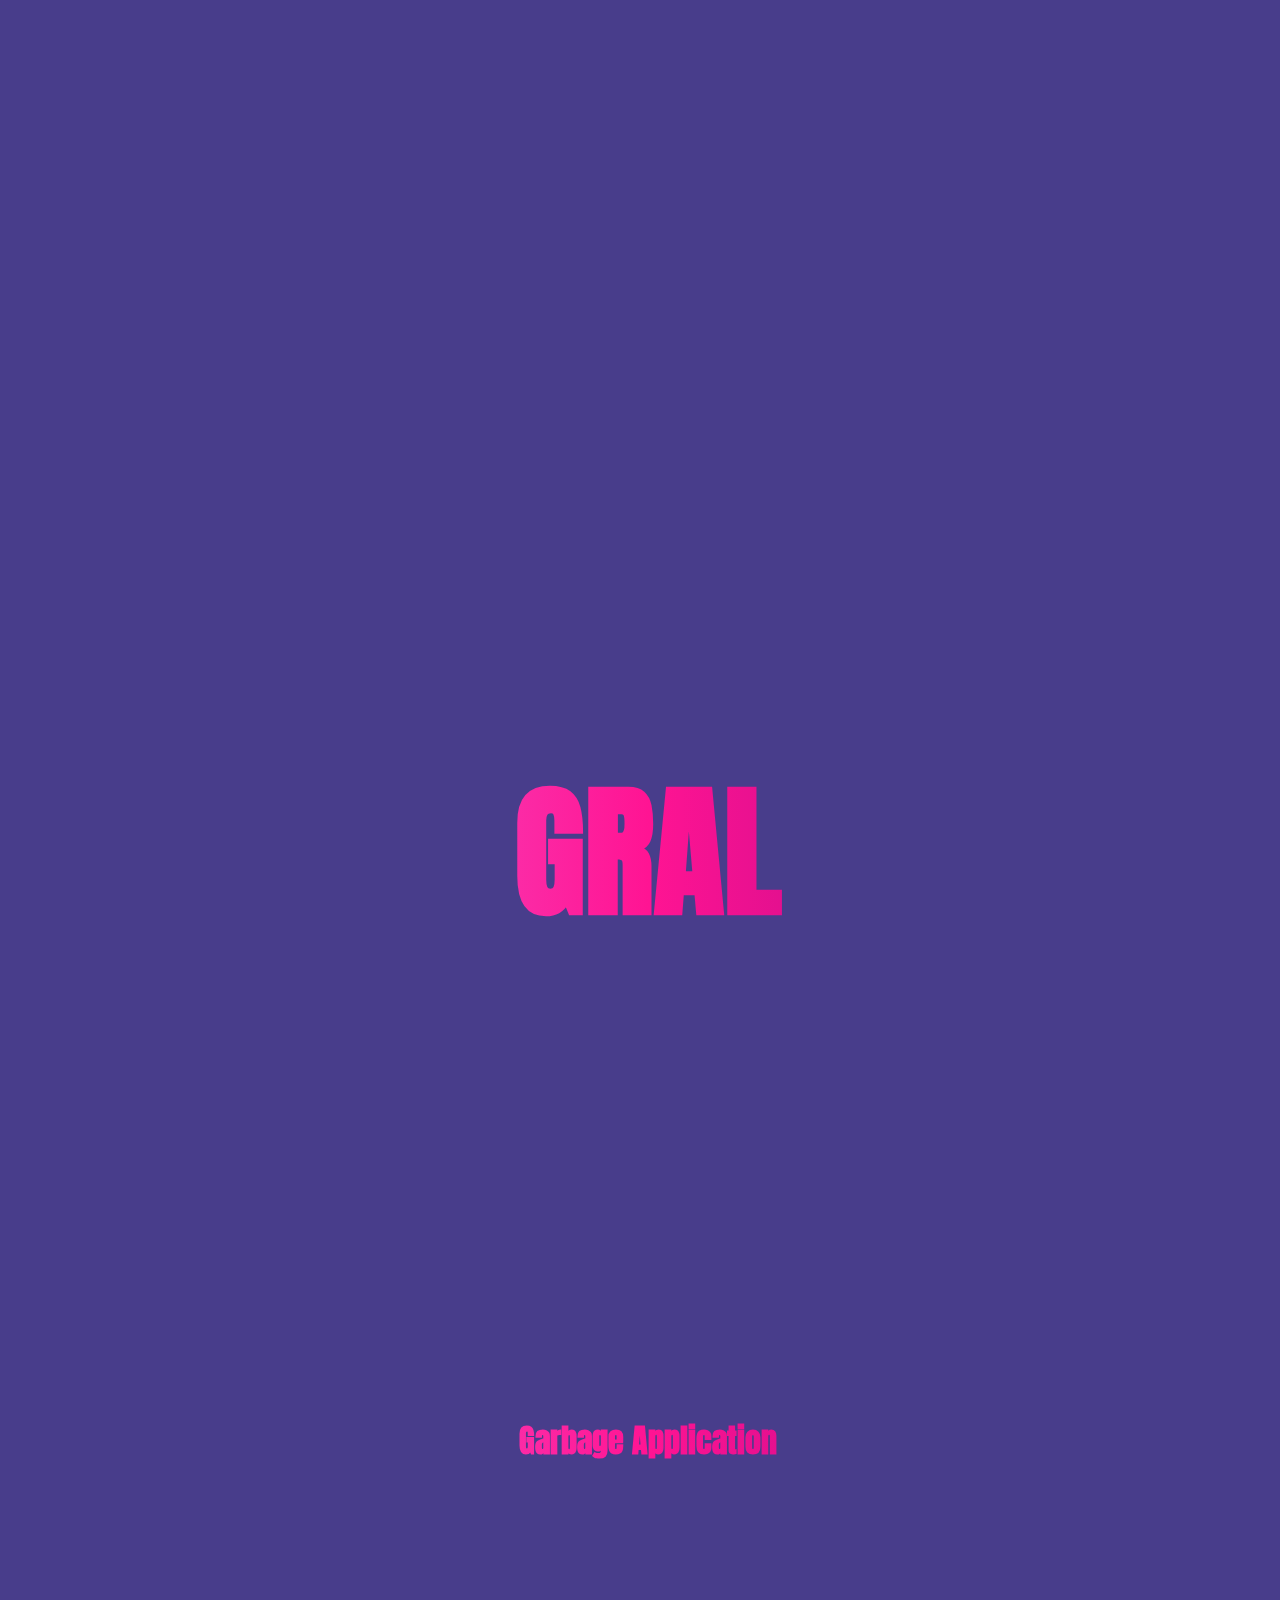
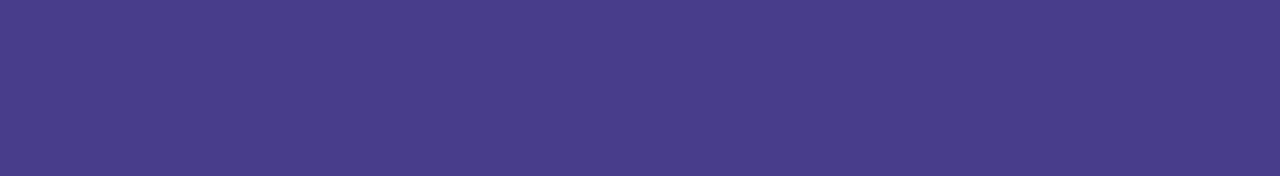
<file: index.html>
<!DOCTYPE html>
<html lang="ko">
<head>
    <meta charset="UTF-8">
    <meta http-equiv="X-UA-Compatible" content="IE=edge">
    <meta name="viewport" content="width=device-width, initial-scale=1.0">
    <link rel="stylesheet" href="./test.css">
    <title>GRAL</title>
</head>
<body>

    <h1 class="title">GRAL</h1>
    <h4 class="subTitle">Garbage Application</h4>
    <div class="menu">
        <a title="쓰레기통 지도" href="./map.html"><img id="map" src="./webpimages/map.webp"></a>
        <a title="게시판" href="./gesi.html"><img id="pen" src="./webpimages/pen.webp"></a>
        <a title="쓰레기에 관한 모든 것" href="./info.html"><img id="inf" src="./webpimages/information.webp"></a>
        <a title="내 정보" href="./user.html"><img id="user" src="./webpimages/user.webp"></a>
        <a title="설정" href="./function.html"><img id="fun" src="./webpimages/gear.webp"></a>
        <a title="로그인" href="./login.html"><img id="login" src="./webpimages/login.png"></a>
    </div>
</body>
</html>
</file>
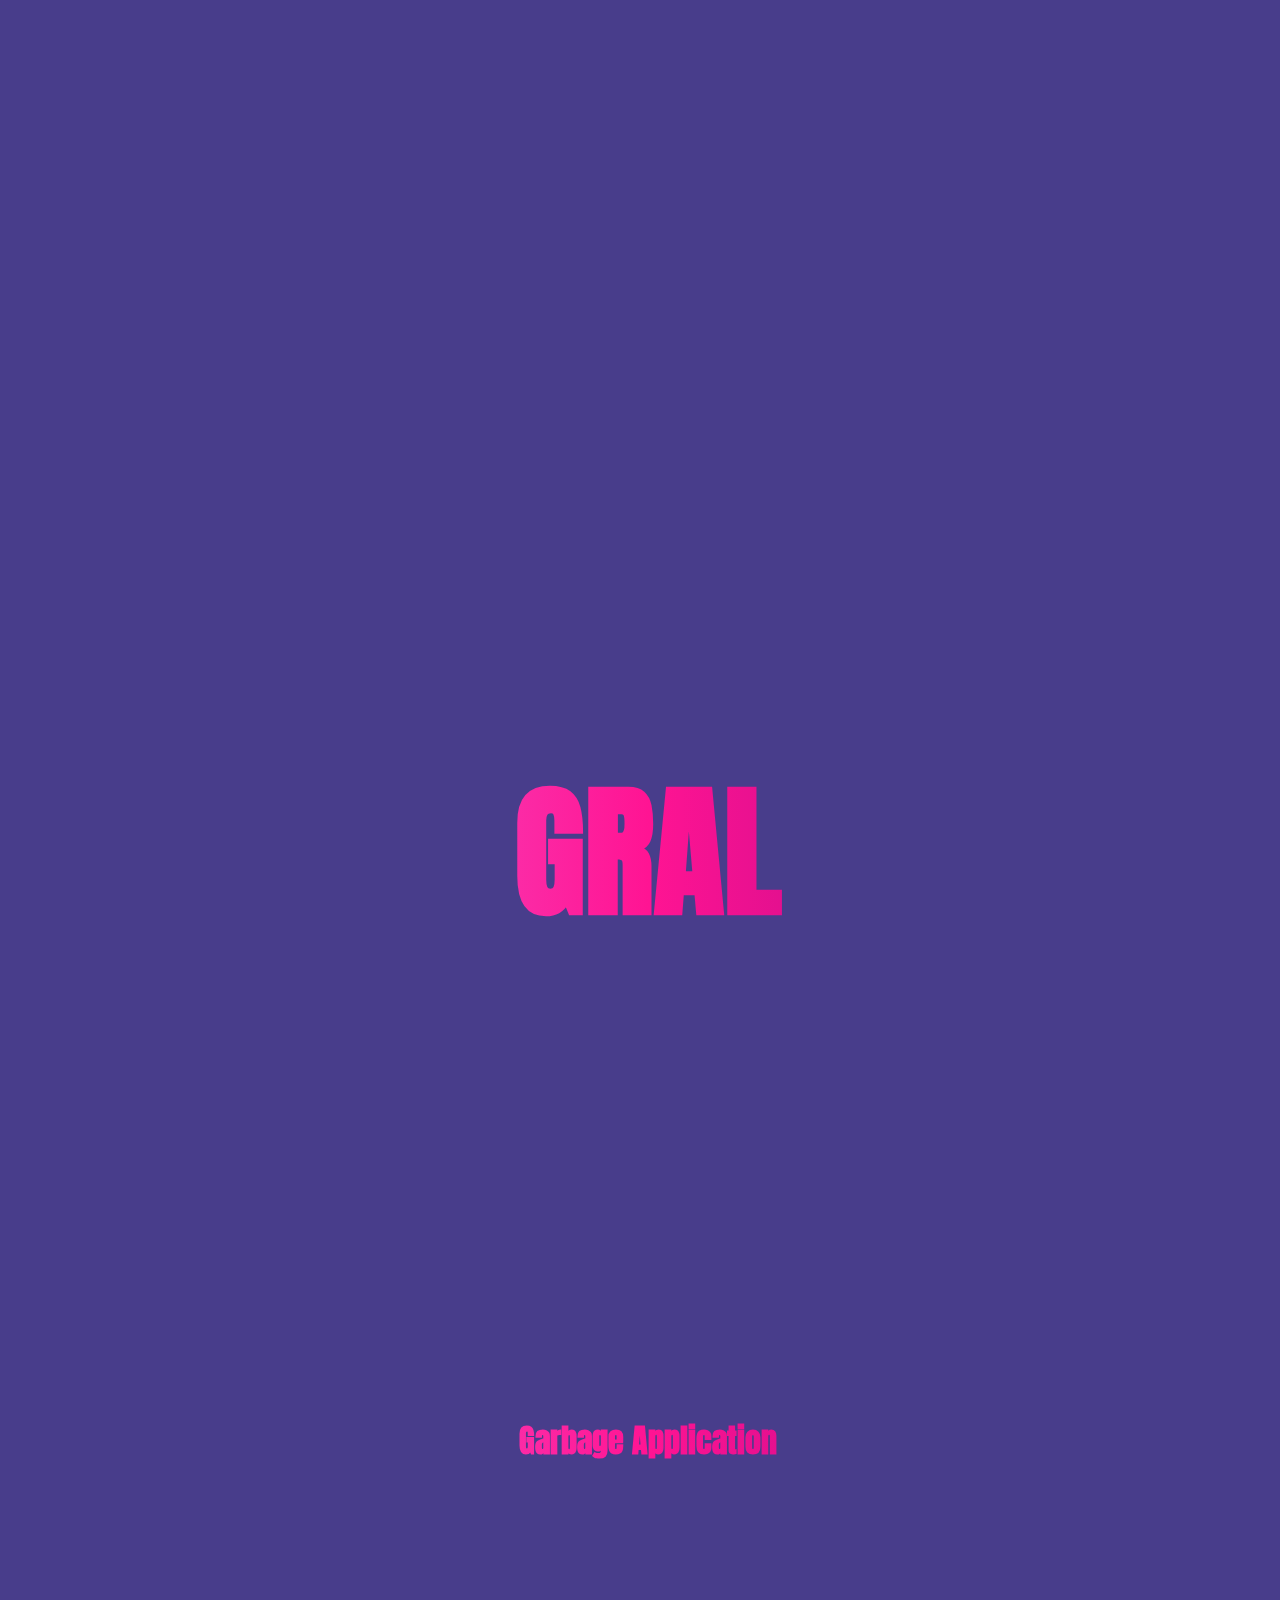
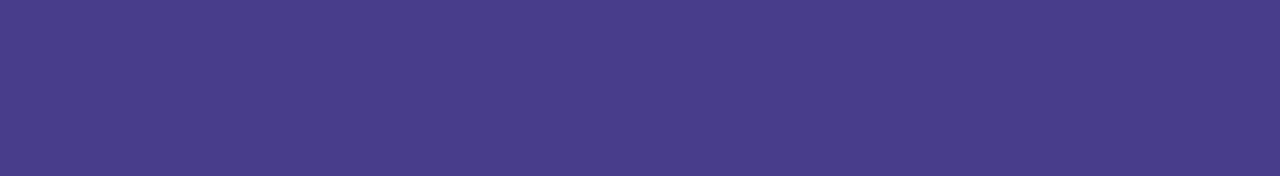
<file: Hackerthon/Project/index.html>
<!DOCTYPE html>
<html lang="ko">
<head>
    <meta charset="UTF-8">
    <meta http-equiv="X-UA-Compatible" content="IE=edge">
    <meta name="viewport" content="width=device-width, initial-scale=1.0">
    <link rel="stylesheet" href="./test.css">
    <title>GRAL</title>
</head>
<body>

    <h1 class="title">GRAL</h1>
    <h4 class="subTitle">Garbage Application</h4>
    <div class="menu">
        <a title="쓰레기통 지도" href="./map.html"><img id="map" src="./webpimages/map.webp"></a>
        <a title="게시판" href="./gesi.html"><img id="pen" src="./webpimages/pen.webp"></a>
        <a title="쓰레기에 관한 모든 것" href="./info.html"><img id="inf" src="./webpimages/information.webp"></a>
        <a title="내 정보" href="./user.html"><img id="user" src="./webpimages/user.webp"></a>
        <a title="설정" href="./function.html"><img id="fun" src="./webpimages/gear.webp"></a>
        <a title="로그인" href="./login.html"><img id="login" src="./webpimages/login.png"></a>
    </div>
</body>
</html>
</file>
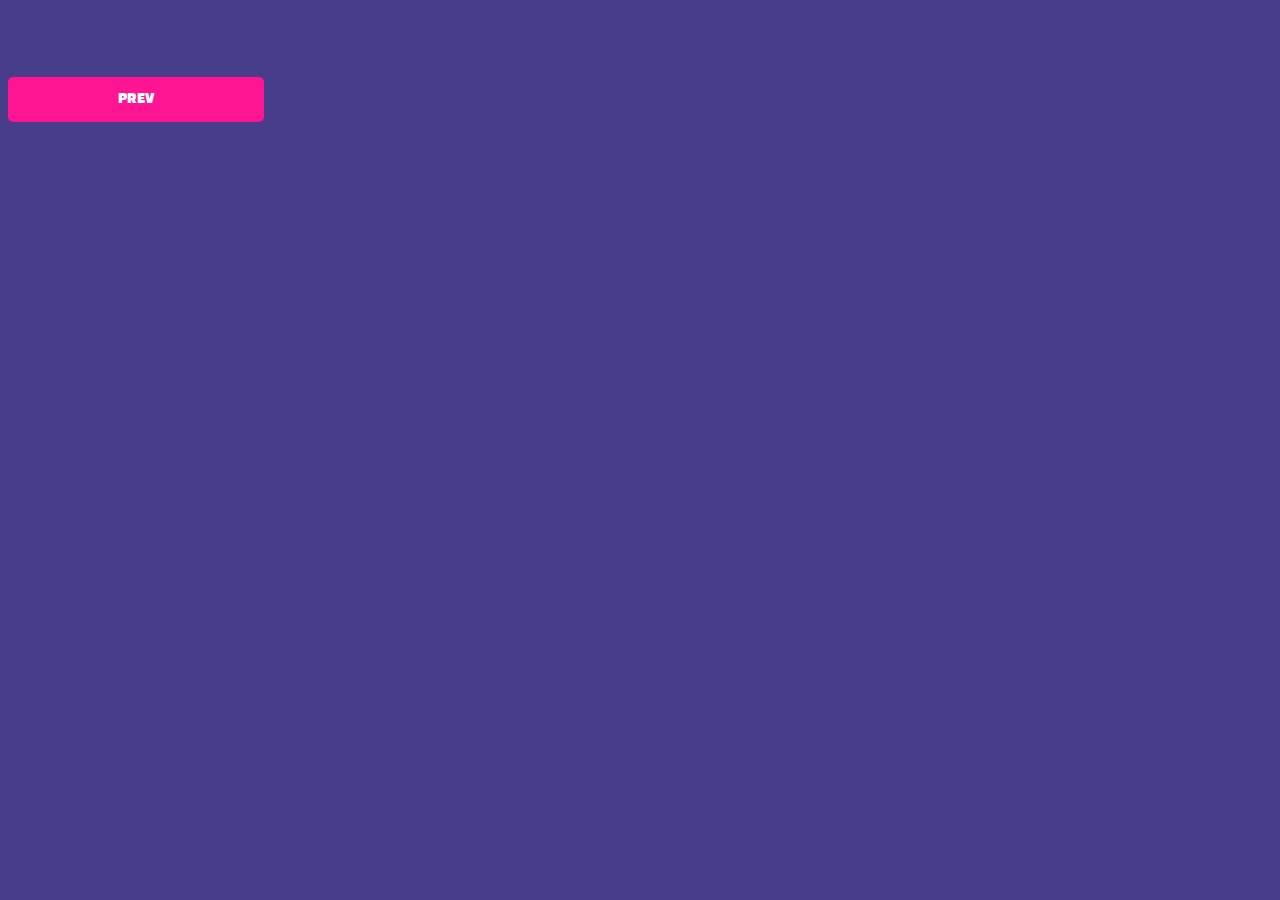
<file: function.html>
<!DOCTYPE html>
<html lang="en">
<head>
    <meta charset="UTF-8">
    <meta http-equiv="X-UA-Compatible" content="IE=edge">
    <meta name="viewport" content="width=device-width, initial-scale=1.0">
    <link rel="stylesheet" href="./function.css">
    <title>설정</title>
</head>
<body>
    <button class="prevBtn" onclick="history.back()">PREV</button>
    <h1 class="func">기능</h1>
    <a href="./sendEmail.html">
        <h1 class="sendEmail">쓰레기통 설치 건의하기</h1>
    </a>
    <a href="./sendBasicEmail.html">
        <h1 class="sendEmail">관리자에게 건의하기</h1>
    </a>
    <a href="./sendCultureLand.html">
        <h1 class="sendEmail">상품 신청</h1>
    </a>
    <h1 class="btn">상품 목록</h1>
 
    <!-- 세 번째 Modal -->
    <div class="modal">
 
      <!-- 세 번째 Modal의 내용 -->
      <div class="modal-content">
        <span class="close">&times;</span>
        <p>
          <ul class="inflist">
            <h2>$문화생활$</h2>
            <li>문화상품권 1천원권 - 10000p</li>
            <li>문화상품권 5천원권 - 50000p</li>
            <li>문화상품권 1만원권 - 100000p</li>
            <li>도서상품권 1천원권 - 10000p</li>
            <li>도서상품권 5천원권 - 50000p</li>
            <li>도서상품권 1만원권 - 100000p</li>
            <li>구글플레이 기프트카드 5천원권 - 55000p</li>
            <li>구글플레이 기프트카드 1만원권 - 110000p</li>
            <h2>$음료쿠폰$</h2>
            <li>스타벅스 카페라떼 - 59000p</li>
            <li>스타벅스 카페라떼(디카페인) - 59000p</li>
            <li>스타벅스 카라멜 마끼아또 - 59000p</li>
            <li>스타벅스 카페 모카 - 51000p</li>
            <li>스타벅스 카푸치노 - 46000p</li>
            <li>+Grande 사이즈업 - 추가 5000p</li>
            <li>+Venti 사이즈업 - 추가 10000p</li>

          </ul>
        </p>
      </div>
    </div>
    <script src="./function.js"></script>
</body>
</html>
</file>
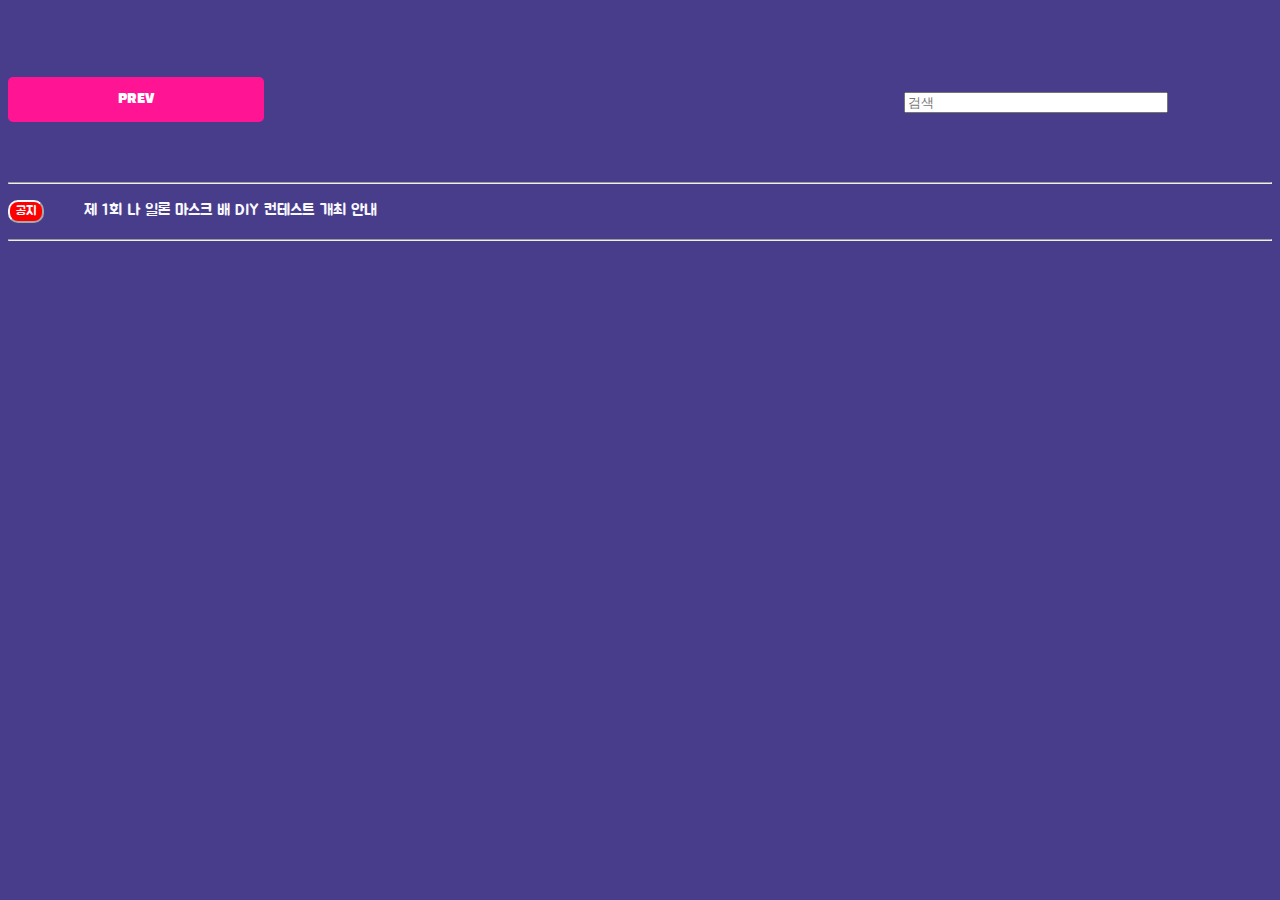
<file: gesi.html>
<!DOCTYPE html>
<html lang="en">
<head>
  <meta charset="UTF-8">
  <meta http-equiv="X-UA-Compatible" content="IE=edge">
  <meta name="viewport" content="width=device-width, initial-scale=1.0">
  <link rel="stylesheet" href="./gesi.css">
  <title>Document</title>
</head>
<body>
  <button class="prevBtn" onclick="history.back()">PREV</button>
  <h1 class="title">게시판</h1>
  <input class="search" placeholder="검색">
  <h1 class="write">글쓰기</h1>
  <hr>
  <p class="para"><button class="gongji">공지</button>&nbsp;&nbsp;&nbsp;&nbsp;&nbsp;&nbsp;&nbsp; 제 1회 나 일론 마스크 배 DIY 컨테스트 개최 안내</p>
  <hr>
</body>
</html>
</file>
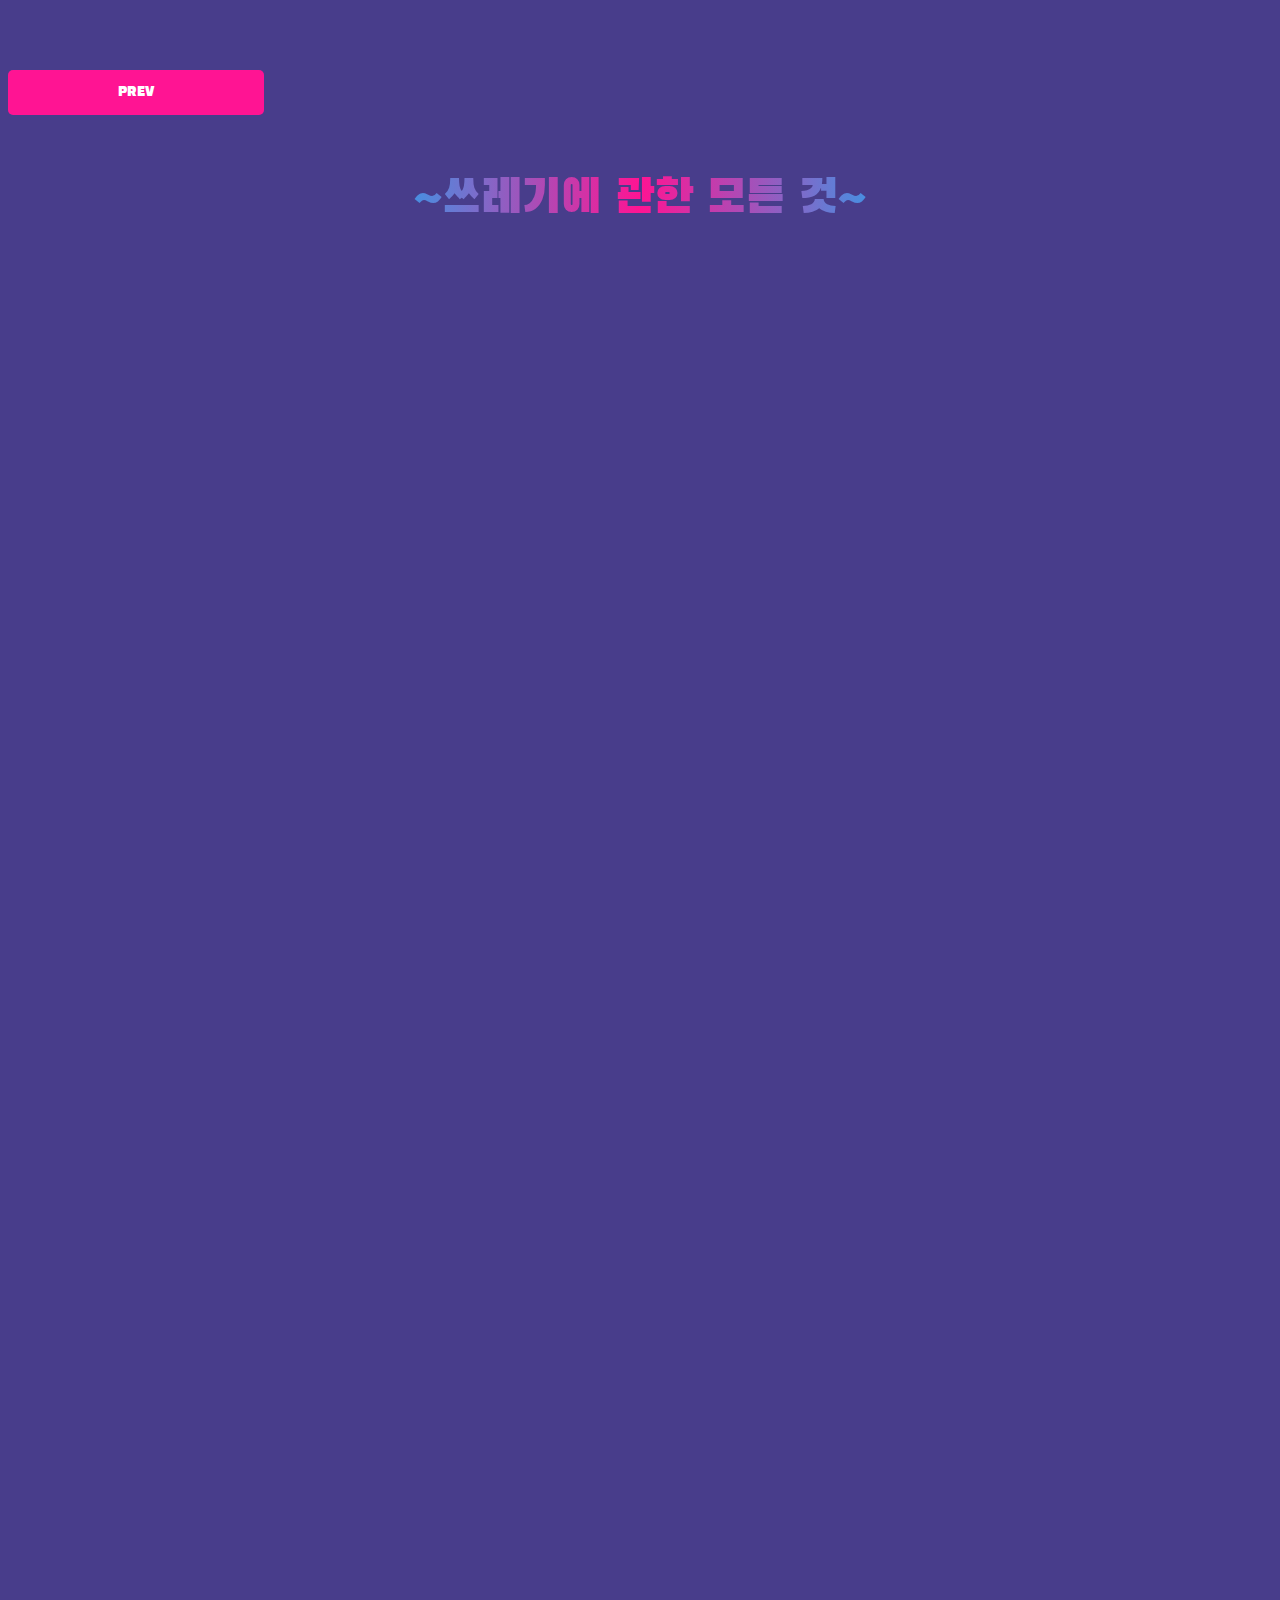
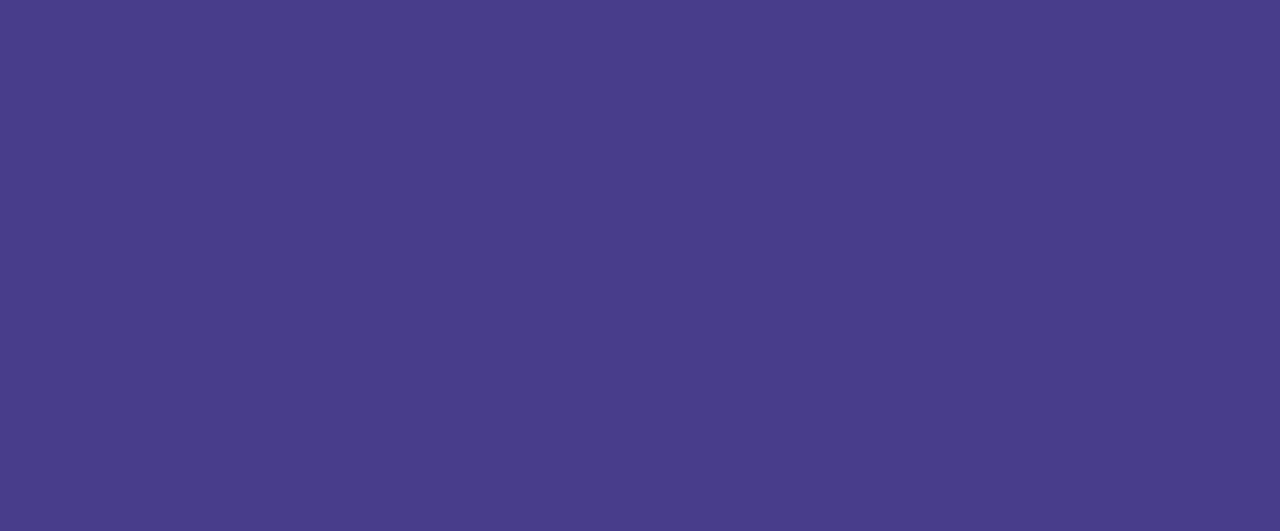
<file: info.html>
<!DOCTYPE html>
<html lang="ko">
<head>
    <meta charset="UTF-8">
    <meta http-equiv="X-UA-Compatible" content="IE=edge">
    <meta name="viewport" content="width=device-width, initial-scale=1.0">
    <link rel="stylesheet" href="./info.css">
    <title>쓰레기에 관한 모든 것</title>
</head>
<body>
  <button class="prevBtn" onclick="history.back()">PREV</button>
    <h1 class="title">~쓰레기에 관한 모든 것~</h1>
    <!-- 첫 번째 Modal을 여는 클래스 -->
    <h1 class="btn">플라스틱</h1>
 
    <!-- 첫 번째 Modal -->
    <div class="modal">
 
      <!-- 첫 번째 Modal의 내용 -->
      <div class="modal-content">
        <span class="close">&times;</span>                         
        <p>
            <ul class="infList">
                <li>플라스틱은 석유에서 추출되는 원료를 결합하여 만든 고분자 화합물의 일종이다.</li>
                <li>내산성이 가장 뛰어난 물질이다.</li>
                <h3>플라스틱 쓰레기 처리 방법</h3>
                <h2>1.스티로폼</h2>
                <ul class="infList">
                    <li>이물질 제거 후 투명한 비닐봉지에 담아 분리배출한다.</li>
                    <li>제거하지 않았다면 일반쓰레기로 분리배출한다.</li>
                    <li>건축용 스티로폼은 산업폐기물로 분류되기 때문에 별도 수거 후 처리한다.</li>
                    <li>가전제품, 가구 등의 완충재는 제품 구입처로 반납한다.</li>
                </ul>
                <h2>2.페트병</h2>
                <ul class="infList">
                    <li>투명한 페트병과 색이 섞인 페트병을 구분해야한다.</li>
                    <li>투명한 페트병은 라벨과 뚜껑을 제거하고 전용 배출함에 분리배출한다.</li>
                    <li>색이 아주 조금이라도 섞여있다면 일반 플라스틱류로 분리배출한다.</li>
                    <h6>*투명한 페트병은 세척이 간편하고 의류, 화장품용기 등으로 재활용 가능하다.</h6>
                </ul>
            </ul>
        </p>
      </div>
    </div>
    <!-- 두 번째 Modal을 여는 클래스 -->
    <h1 class="btn">비닐</h1>
 
    <!-- 두 번째 Modal -->
    <div class="modal">
 
      <!-- 두 번째 Modal의 내용 -->
      <div class="modal-content">
        <span class="close">&times;</span>
        <p>
          <ul>
            <li>과자, 라면봉지, 1회용 비닐봉지 등 이물질이 잘 묻을 수 있는 비닐은 물로 2~3번 헹궈 잔여물을 없앤 후 분리배출한다.</li>
            <li>이물질 제거가 어려울 경우 종량제 봉투에 배출 가능하다.</li>
            <h2>*다른 재질의 쓰레기가 붙은 경우*</h2>
            <ul class="inflist">
              <li>뚜껑이나 부착 상표, 은박지, 랩 등이 붙어있는 경우 제거 후 가능한 압착하여 버린다.</li>
              <li>알약 포장재나 카세트 테이프 등 여러 재질이 섞여 분리가 어려운 경우에는 종량제 봉투에 일괄 담아 버린다.</li>
            </ul>
          </ul>
        </p>
      </div>
    </div>

 
    <h1 class="btn">음식물</h1>
 
    <!-- 세 번째 Modal -->
    <div class="modal">
 
      <!-- 세 번째 Modal의 내용 -->
      <div class="modal-content">
        <span class="close">&times;</span>
        <p>
          <ul class="inflist">
            <li>바나나, 사과, 귤 등의 연한 껍질류는 검은 봉지에 담아 음식물로 배출한다.</li>
            <li>배추, 무, 호박 등의 큰 채소와 수박 등의 큰 과일은 잘게 부수어 역시 검은 봉지에 담아 음식물로 배출한다.</li>
            <h2>*일반쓰레기로 분리되는 경우*</h2>
            <ul class="inflist">
              <li>코코넛, 파인애플, 복숭아등의 씨는 크기가 크고 단단해 일반쓰레기로 분류된다.</li>
              <li>땅콩, 호두 등의 견과류 껍데기 또한 무척 단단하여 일반쓰레기로 분류된다.</li>
              <li>딱딱한 뼈, 생선 가시, 어패류의 껍데기는 단단하고 뾰족해 사료나 비료로 쓰지 못하기 때문에 일반쓰레기로 분류된다.</li>
              <h6>*음식물 쓰레기는 기본적으로 버려지면 동물의 사료나 비료로 이용된다.</h6>
              <li>이외에도 옥수숫대, 고추씨, 양파껍질&뿌리, 달걀 껍데기, 티백이나 각종 찌꺼기도 일반쓰레기로 분류된다.</li>
            </ul>
          </ul>
        </p>
      </div>
    </div>

    <h1 class="btn">종이</h1>
 
    <!-- 세 번째 Modal -->
    <div class="modal">
 
      <!-- 세 번째 Modal의 내용 -->
      <div class="modal-content">
        <span class="close">&times;</span>
        <p>
          <ul class="inflist">
            <li>종이만 묶음해서 버리고, 이물질이 있는 경우에는 투명 봉투에 담아 배출한다.</li>
            <li>코팅된 광고지, 철사 등의 이물질이 섞이지 않도록 한다.</li>
            <li>상자류는 펼쳐서 압축하여 부피를 최소화한다.</li>
            <h2>*특이 분류배출*</h2>
            <ul class="inflist">
              <li>신문지는 반듯하게 펴서 차곡차곡 쌓은 후 30cm 정도 높이로 끈으로 묶어 배출한다.</li>
              <li>우유팩, 음료수팩, 종이컵은 내용물을 헹궈낸 후 압축해 다른 팩 안에 5개~6개 정도 넣어서 배출하거나 펴서 말린 후 배출한다.</li>
              <li>책자, 노트, 종이 쇼핑백, 달력, 포장지 등의 비닐코팅된 표지, 공책의 스프링은 재활용이 불가능하다.</li>
            </ul>
          </ul>
        </p>
      </div>
    </div>

    <h1 class="btn">고철</h1>
 
    <!-- 세 번째 Modal -->
    <div class="modal">
 
      <!-- 세 번째 Modal의 내용 -->
      <div class="modal-content">
        <span class="close">&times;</span>
        <p>
          <ul class="inflist">
            <li>종이만 묶음해서 버리고, 이물질이 있는 경우에는 투명 봉투에 담아 배출한다.</li>
            <li>코팅된 광고지, 철사 등의 이물질이 섞이지 않도록 한다.</li>
            <li>상자류는 펼쳐서 압축하여 부피를 최소화한다.</li>
            <h2>*특이 분류배출*</h2>
            <ul class="inflist">
              <li>신문지는 반듯하게 펴서 차곡차곡 쌓은 후 30cm 정도 높이로 끈으로 묶어 배출한다.</li>
              <li>우유팩, 음료수팩, 종이컵은 내용물을 헹궈낸 후 압축해 다른 팩 안에 5개~6개 정도 넣어서 배출하거나 펴서 말린 후 배출한다.</li>
              <li>책자, 노트, 종이 쇼핑백, 달력, 포장지 등의 비닐코팅된 표지, 공책의 스프링은 재활용이 불가능하다.</li>
            </ul>
          </ul>
        </p>
      </div>
    </div>

    <h1 class="btn">유리</h1>
 
    <!-- 세 번째 Modal -->
    <div class="modal">
 
      <!-- 세 번째 Modal의 내용 -->
      <div class="modal-content">
        <span class="close">&times;</span>
        <p>
          <ul class="inflist">
            <li>종이만 묶음해서 버리고, 이물질이 있는 경우에는 투명 봉투에 담아 배출한다.</li>
            <li>코팅된 광고지, 철사 등의 이물질이 섞이지 않도록 한다.</li>
            <li>상자류는 펼쳐서 압축하여 부피를 최소화한다.</li>
            <h2>*특이 분류배출*</h2>
            <ul class="inflist">
              <li>신문지는 반듯하게 펴서 차곡차곡 쌓은 후 30cm 정도 높이로 끈으로 묶어 배출한다.</li>
              <li>우유팩, 음료수팩, 종이컵은 내용물을 헹궈낸 후 압축해 다른 팩 안에 5개~6개 정도 넣어서 배출하거나 펴서 말린 후 배출한다.</li>
              <li>책자, 노트, 종이 쇼핑백, 달력, 포장지 등의 비닐코팅된 표지, 공책의 스프링은 재활용이 불가능하다.</li>
            </ul>
          </ul>
        </p>
      </div>
    </div>

    <h1 class="btn">형광등/건전지</h1>
 
    <!-- 세 번째 Modal -->
    <div class="modal">
 
      <!-- 세 번째 Modal의 내용 -->
      <div class="modal-content">
        <span class="close">&times;</span>
        <p>
          <ul class="inflist">
            <li>종이만 묶음해서 버리고, 이물질이 있는 경우에는 투명 봉투에 담아 배출한다.</li>
            <li>코팅된 광고지, 철사 등의 이물질이 섞이지 않도록 한다.</li>
            <li>상자류는 펼쳐서 압축하여 부피를 최소화한다.</li>
            <h2>*특이 분류배출*</h2>
            <ul class="inflist">
              <li>신문지는 반듯하게 펴서 차곡차곡 쌓은 후 30cm 정도 높이로 끈으로 묶어 배출한다.</li>
              <li>우유팩, 음료수팩, 종이컵은 내용물을 헹궈낸 후 압축해 다른 팩 안에 5개~6개 정도 넣어서 배출하거나 펴서 말린 후 배출한다.</li>
              <li>책자, 노트, 종이 쇼핑백, 달력, 포장지 등의 비닐코팅된 표지, 공책의 스프링은 재활용이 불가능하다.</li>
            </ul>
          </ul>
        </p>
      </div>
    </div>

    <h1 class="btn">의약품</h1>
 
    <!-- 세 번째 Modal -->
    <div class="modal">
 
      <!-- 세 번째 Modal의 내용 -->
      <div class="modal-content">
        <span class="close">&times;</span>
        <p>
          <ul class="inflist">
            <li>종이만 묶음해서 버리고, 이물질이 있는 경우에는 투명 봉투에 담아 배출한다.</li>
            <li>코팅된 광고지, 철사 등의 이물질이 섞이지 않도록 한다.</li>
            <li>상자류는 펼쳐서 압축하여 부피를 최소화한다.</li>
            <h2>*특이 분류배출*</h2>
            <ul class="inflist">
              <li>신문지는 반듯하게 펴서 차곡차곡 쌓은 후 30cm 정도 높이로 끈으로 묶어 배출한다.</li>
              <li>우유팩, 음료수팩, 종이컵은 내용물을 헹궈낸 후 압축해 다른 팩 안에 5개~6개 정도 넣어서 배출하거나 펴서 말린 후 배출한다.</li>
              <li>책자, 노트, 종이 쇼핑백, 달력, 포장지 등의 비닐코팅된 표지, 공책의 스프링은 재활용이 불가능하다.</li>
            </ul>
          </ul>
        </p>
      </div>
    </div>

    <h1 class="btn">의류</h1>
 
    <!-- 세 번째 Modal -->
    <div class="modal">
 
      <!-- 세 번째 Modal의 내용 -->
      <div class="modal-content">
        <span class="close">&times;</span>
        <p>
          <ul class="inflist">
            <li>종이만 묶음해서 버리고, 이물질이 있는 경우에는 투명 봉투에 담아 배출한다.</li>
            <li>코팅된 광고지, 철사 등의 이물질이 섞이지 않도록 한다.</li>
            <li>상자류는 펼쳐서 압축하여 부피를 최소화한다.</li>
            <h2>*특이 분류배출*</h2>
            <ul class="inflist">
              <li>신문지는 반듯하게 펴서 차곡차곡 쌓은 후 30cm 정도 높이로 끈으로 묶어 배출한다.</li>
              <li>우유팩, 음료수팩, 종이컵은 내용물을 헹궈낸 후 압축해 다른 팩 안에 5개~6개 정도 넣어서 배출하거나 펴서 말린 후 배출한다.</li>
              <li>책자, 노트, 종이 쇼핑백, 달력, 포장지 등의 비닐코팅된 표지, 공책의 스프링은 재활용이 불가능하다.</li>
            </ul>
          </ul>
        </p>
      </div>
    </div>

    <h1 class="btn">가구</h1>
 
    <!-- 세 번째 Modal -->
    <div class="modal">
 
      <!-- 세 번째 Modal의 내용 -->
      <div class="modal-content">
        <span class="close">&times;</span>
        <p>
          <ul class="inflist">
            <li>종이만 묶음해서 버리고, 이물질이 있는 경우에는 투명 봉투에 담아 배출한다.</li>
            <li>코팅된 광고지, 철사 등의 이물질이 섞이지 않도록 한다.</li>
            <li>상자류는 펼쳐서 압축하여 부피를 최소화한다.</li>
            <h2>*특이 분류배출*</h2>
            <ul class="inflist">
              <li>신문지는 반듯하게 펴서 차곡차곡 쌓은 후 30cm 정도 높이로 끈으로 묶어 배출한다.</li>
              <li>우유팩, 음료수팩, 종이컵은 내용물을 헹궈낸 후 압축해 다른 팩 안에 5개~6개 정도 넣어서 배출하거나 펴서 말린 후 배출한다.</li>
              <li>책자, 노트, 종이 쇼핑백, 달력, 포장지 등의 비닐코팅된 표지, 공책의 스프링은 재활용이 불가능하다.</li>
            </ul>
          </ul>
        </p>
      </div>
    </div>

    <h1 class="btn">가전제품</h1>
 
    <!-- 세 번째 Modal -->
    <div class="modal">
 
      <!-- 세 번째 Modal의 내용 -->
      <div class="modal-content">
        <span class="close">&times;</span>
        <p>
          <ul class="inflist">
            <li>종이만 묶음해서 버리고, 이물질이 있는 경우에는 투명 봉투에 담아 배출한다.</li>
            <li>코팅된 광고지, 철사 등의 이물질이 섞이지 않도록 한다.</li>
            <li>상자류는 펼쳐서 압축하여 부피를 최소화한다.</li>
            <h2>*특이 분류배출*</h2>
            <ul class="inflist">
              <li>신문지는 반듯하게 펴서 차곡차곡 쌓은 후 30cm 정도 높이로 끈으로 묶어 배출한다.</li>
              <li>우유팩, 음료수팩, 종이컵은 내용물을 헹궈낸 후 압축해 다른 팩 안에 5개~6개 정도 넣어서 배출하거나 펴서 말린 후 배출한다.</li>
              <li>책자, 노트, 종이 쇼핑백, 달력, 포장지 등의 비닐코팅된 표지, 공책의 스프링은 재활용이 불가능하다.</li>
            </ul>
          </ul>
        </p>
      </div>
    </div>

    <h1 class="btn">전자제품</h1>
 
    <!-- 세 번째 Modal -->
    <div class="modal">
 
      <!-- 세 번째 Modal의 내용 -->
      <div class="modal-content">
        <span class="close">&times;</span>
        <p>
          <ul class="inflist">
            <li>종이만 묶음해서 버리고, 이물질이 있는 경우에는 투명 봉투에 담아 배출한다.</li>
            <li>코팅된 광고지, 철사 등의 이물질이 섞이지 않도록 한다.</li>
            <li>상자류는 펼쳐서 압축하여 부피를 최소화한다.</li>
            <h2>*특이 분류배출*</h2>
            <ul class="inflist">
              <li>신문지는 반듯하게 펴서 차곡차곡 쌓은 후 30cm 정도 높이로 끈으로 묶어 배출한다.</li>
              <li>우유팩, 음료수팩, 종이컵은 내용물을 헹궈낸 후 압축해 다른 팩 안에 5개~6개 정도 넣어서 배출하거나 펴서 말린 후 배출한다.</li>
              <li>책자, 노트, 종이 쇼핑백, 달력, 포장지 등의 비닐코팅된 표지, 공책의 스프링은 재활용이 불가능하다.</li>
            </ul>
          </ul>
        </p>
      </div>
    </div>


    <script src=./info.js>
    /*modal.js */
    </script>
 
</body>
</html>
</file>
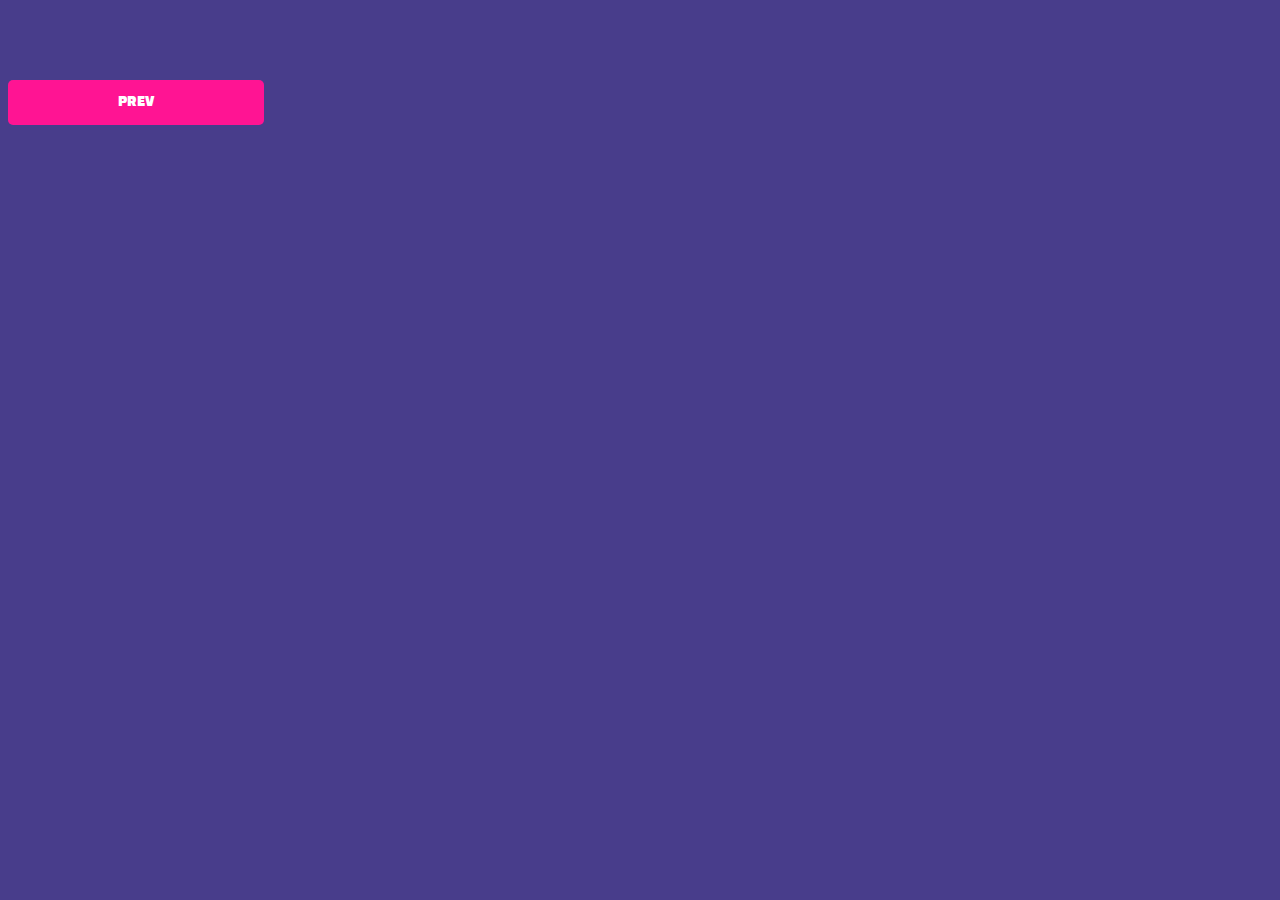
<file: login.html>
<!DOCTYPE html>
<html>
<head>
    <meta charset="UTF-8">
    <meta name="viewport" content="width=device-width, initial-scale=1.0">
    <title>로그인</title>
    <link rel="stylesheet" href="./login.css" type="text/css" media="all" />
    <script src="./login.js" type="text/javascript"></script>
</head>
<body>
    <button class="prevBtn" onclick="history.back()">PREV</button>
    <div id="container" class="main_container">
        <div style="padding: 20px;"></div>
        <div class="login_container">
            <div class="form_container">
                <form name="login_form" action="/cookie" method="get">
                    <div class="form_title_div">
                        <p class="form_title_p">회원가입</p>
                    </div>
                    <div>
                        <div>
                            <a class="form_item_name">이름이 뭔가요?</a>
                        </div>
                        <div>
                            <input type="text" name="username" placeholder="Nickname" class="form_input"/>
                        </div>
                        <div class="form_text_alert_padding">
                            <div id="alert_username" class="form_text_alert"></div>
                        </div>
                    </div>
                    <div>
                        <div>
                            <a class="form_item_name">전화번호가 뭔가요?</a>
                        </div>
                        <div>
                            <input type="text" name="phonenumber" placeholder="phone-number" class="form_input"/>
                        </div>
                        <div class="form_text_alert_padding">
                            <div id="alert_phone_number" class="form_text_alert"></div>
                        </div>
                    </div>
                    <div>
                        <div>
                            <a class="form_item_name">비밀번호는 뭔가요?</a>
                        </div>
                        <div>
                            <input type="password" name="password" placeholder="Password" class="form_input" />
                        </div>
                        <div class="form_text_alert_padding">
                            <div id="alert_password" class="form_text_alert"></div>
                        </div>
                    </div>
                    <div>
                        <div>
                            <a class="form_item_name">비밀번호를 재입력 해주세요.</a>
                        </div>
                        <div>
                            <input type="password" name="password2" onfocus="" placeholder="Confirm Password" class="form_input" />
                        </div>
                        <div class="form_text_alert_padding">
                            <div id="alert_password2" class="form_text_alert"></div>
                        </div>
                    </div>
                    <div style="height: 10px;"></div>
                    <div>
                        <button  type="button" class="form_submit_button" onclick="login(); location.href='./index.html'">제출</button>
                    </div>
                </form>
            </div>
        </div>
    </div>
</body>
</html>
</file>
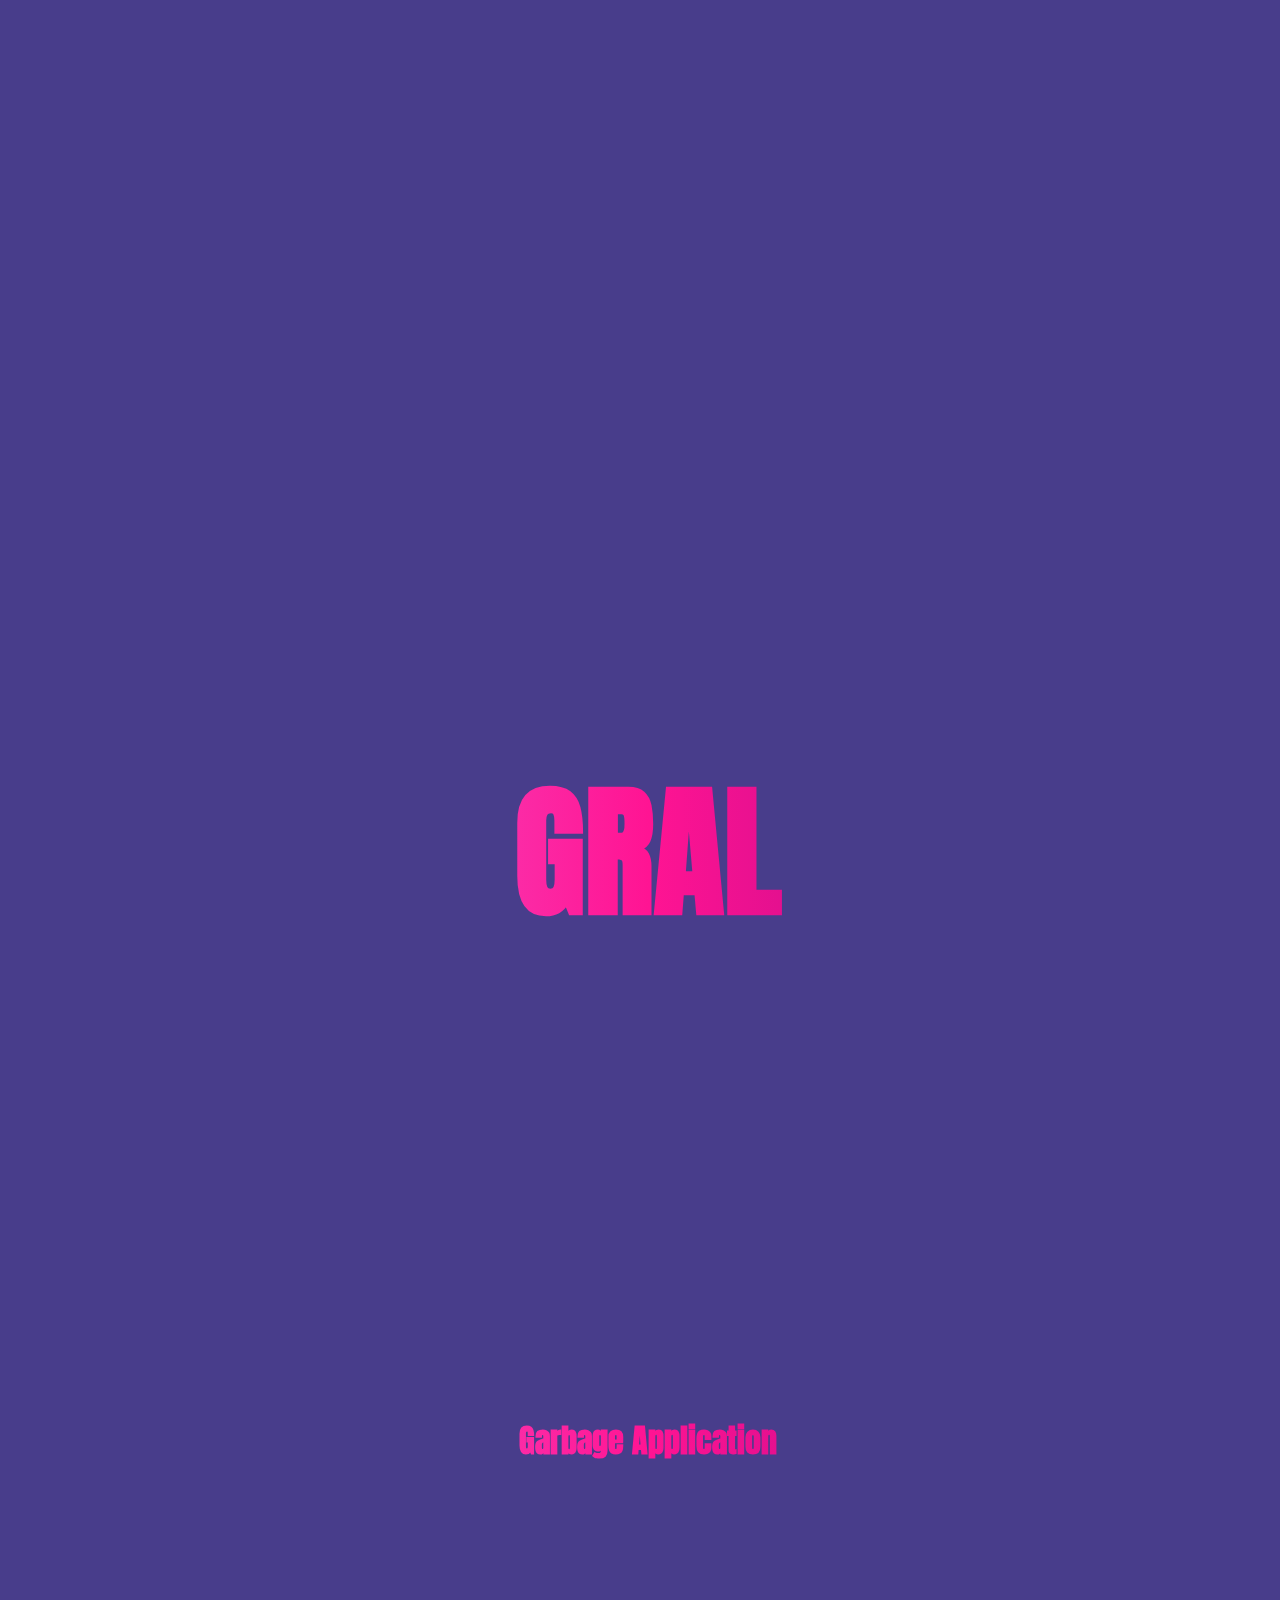
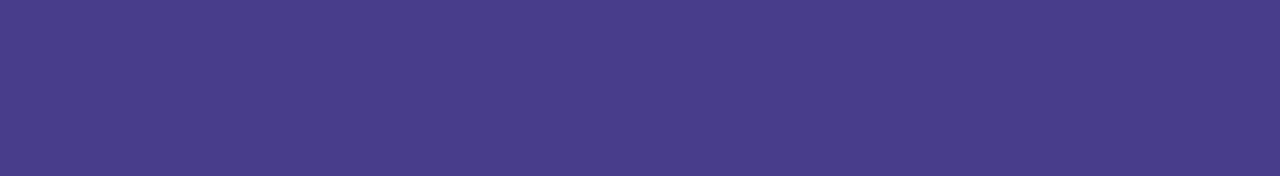
<file: mainpage.html>
<!DOCTYPE html>
<html lang="ko">
<head>
    <meta charset="UTF-8">
    <meta http-equiv="X-UA-Compatible" content="IE=edge">
    <meta name="viewport" content="width=device-width, initial-scale=1.0">
    <link rel="stylesheet" href="./test.css">
    <title>GRAL</title>
</head>
<body>
    <h1 class="title">GRAL</h1>
    <h4 class="subTitle">Garbage Application</h4>
    <div class="menu">
        <a title="쓰레기통 지도" href="./map.html" target="_blank"><img id="map" src="./webpimages/map.webp"></a>
        <a title="게시판" href="./gesi.html" target="_blank"><img id="pen" src="./webpimages/pen.webp"></a>
        <a title="쓰레기에 관한 모든 것" href="./info.html" target="_blank"><img id="inf" src="./webpimages/information.webp"></a>
        <a title="내 정보" href="./user.html" target="_blank"><img id="user" src="./webpimages/user.webp"></a>
        <a title="설정" href="./function.html" target="_blank"><img id="fun" src="./webpimages/gear.webp"></a>
        <a title="로그인" href="./login.html" target="_blank"><img id="login" src="./webpimages/login.png"></a>
    </div>
</body>
</html>
</file>
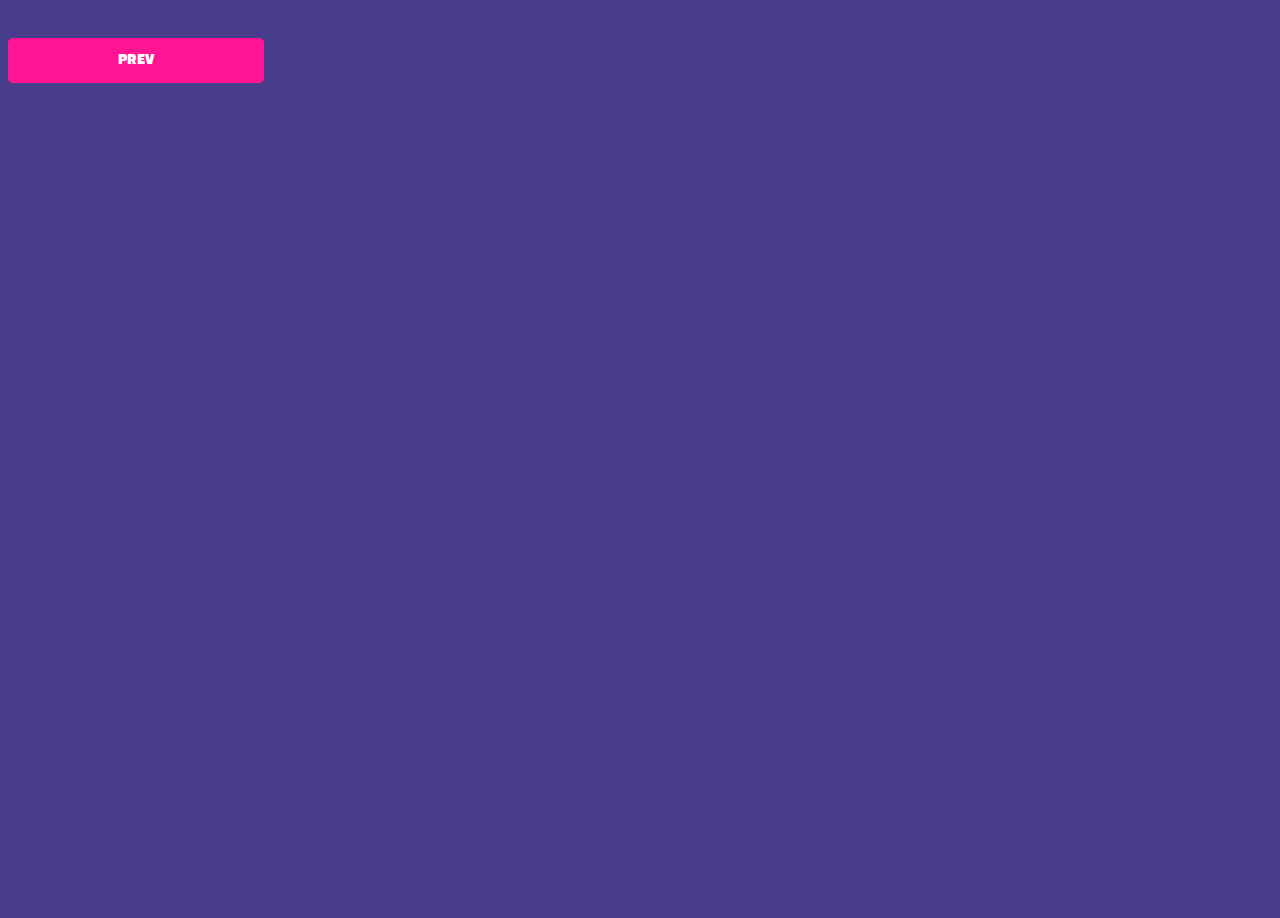
<file: map.html>
<!DOCTYPE html>

<html>

    <head>

        <meta charset="UTF-8">
        <meta http-equiv="X-UA-Compatible" content="IE=edge">
        <meta name="viewport" content="width=device-width, initial-scale=1.0">
        <meta http-equiv="Content-Security-Policy" content="upgrade-insecure-requests">
        <link rel="stylesheet" href="./map.css">
        <title>쓰레기통 지도</title>

        <style>

            <!--

                .supported {

                    width:300px; 

                    border:1px solid #e3e3e3; 

                    padding : 5px; 

                    font-family : Arial; 

                    font-size:0.9em; 

                    line-height:160%;

                }

            --> 

        </style> 

        <script type="text/javascript"

            src="https://maps.google.com/maps/api/js?sensor=false"></script>

        <script language="javascript"> 

            // 위치확인 

            function locationTest() {

                navigator.geolocation.getCurrentPosition(handleLocation, handleError); 

            }

            // 위치콜백 

            function handleLocation(position)  {

                var outDiv = document.getElementById("result"); 

 

                // 위치정보 만들고 

                var latlng = new google.maps.LatLng(position.coords.latitude, 

                        position.coords.longitude);     

 

                // 지도 옵션 

                var mapOption = {

                    zoom: 13,

                    center: latlng,

                    mapTypeControl: false,

                    mapTypeId: google.maps.MapTypeId.ROADMAP

                };

 

                // 지도만들고 

                var map = new google.maps.Map(

                        document.getElementById("mapCanvas"), mapOption);

             

                // 위치표시 

                new google.maps.Marker({position : latlng, map : map, title : "here!!"});

            } 

            // 에러콜백 

            function handleError(err) {

                var outDiv = document.getElementById("result");

                 

                if(err.code == 1) {

                    outDiv.innerHTML = "사용자가 위치정보 공유를 거부함";

                }

                else {

                    outDiv.innerHTML = "에러발생 : " + err.code;

                }

            } 

        </script> 

    </head>

    <body onload="javascript:locationTest();">
        <div>
            <button class="prevBtn" onclick="history.back()">PREV</button>
        </div>
        <div id="mapCanvas" style="width:482px; height:902px; border:0px solid #e3e3e3">
        </div> 

    </body>

<html>
</file>
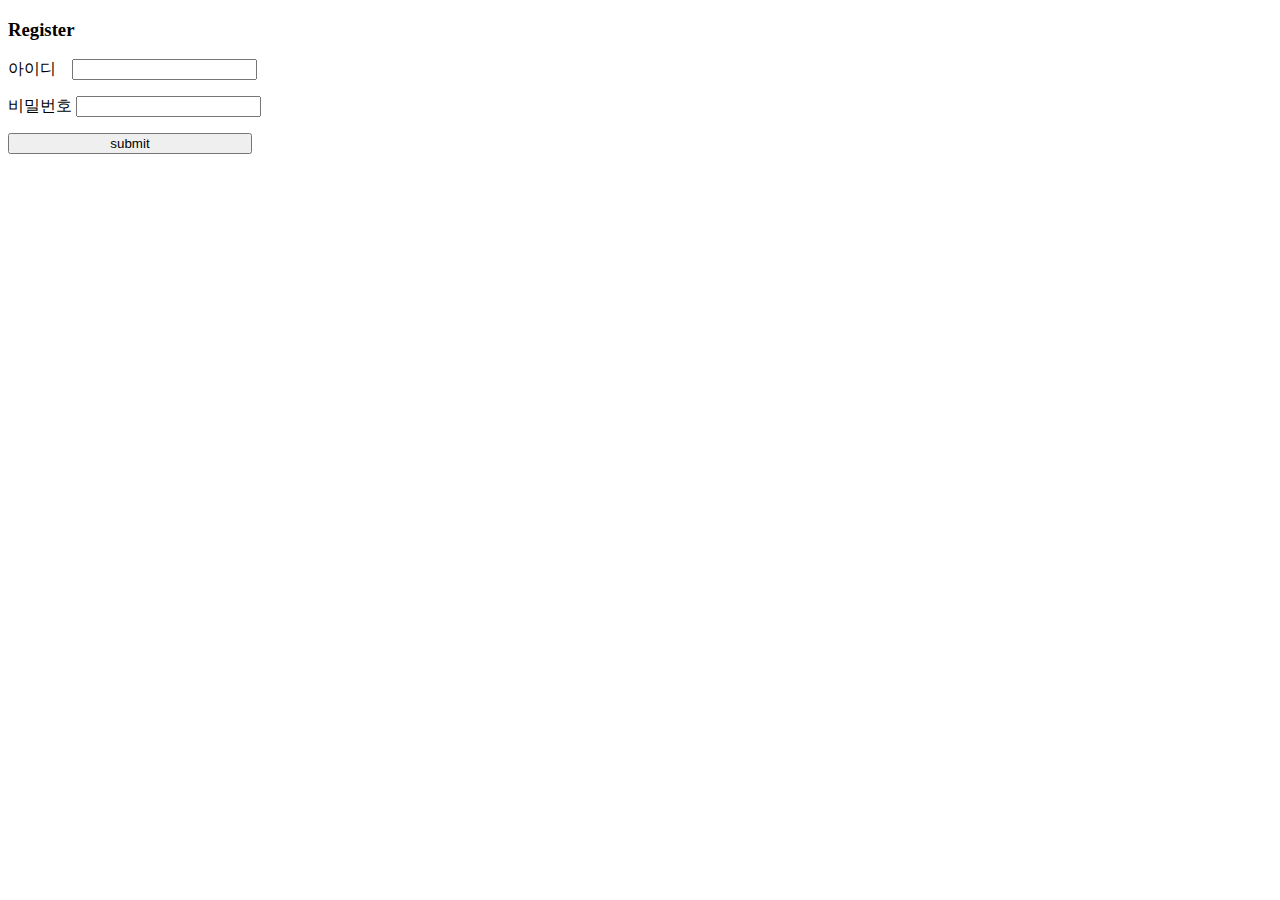
<file: register.html>
<!DOCTYPE html>
<html lang="en">
<head>
    <meta charset="UTF-8">
    <title>REGISTER</title>
</head>
<body>
    <form method="POST" id="authForm">
  <div>
      <h3> Register </h3>
      <p>
          <label for="regi_id">아이디&nbsp&nbsp&nbsp</label>
          <input type="text " id="regi_id" name="regi_id" >
      </p>
 
      <p>
          <label for="regi_pw">비밀번호</label>
          <input type="password" id="regi_pw" name="regi_pw">
      </p>
      <input type="submit" name="submit" value="submit" style="WIDTH: 183pt"/>
 
    </div>
</form>
 
</body>
</html>
</file>
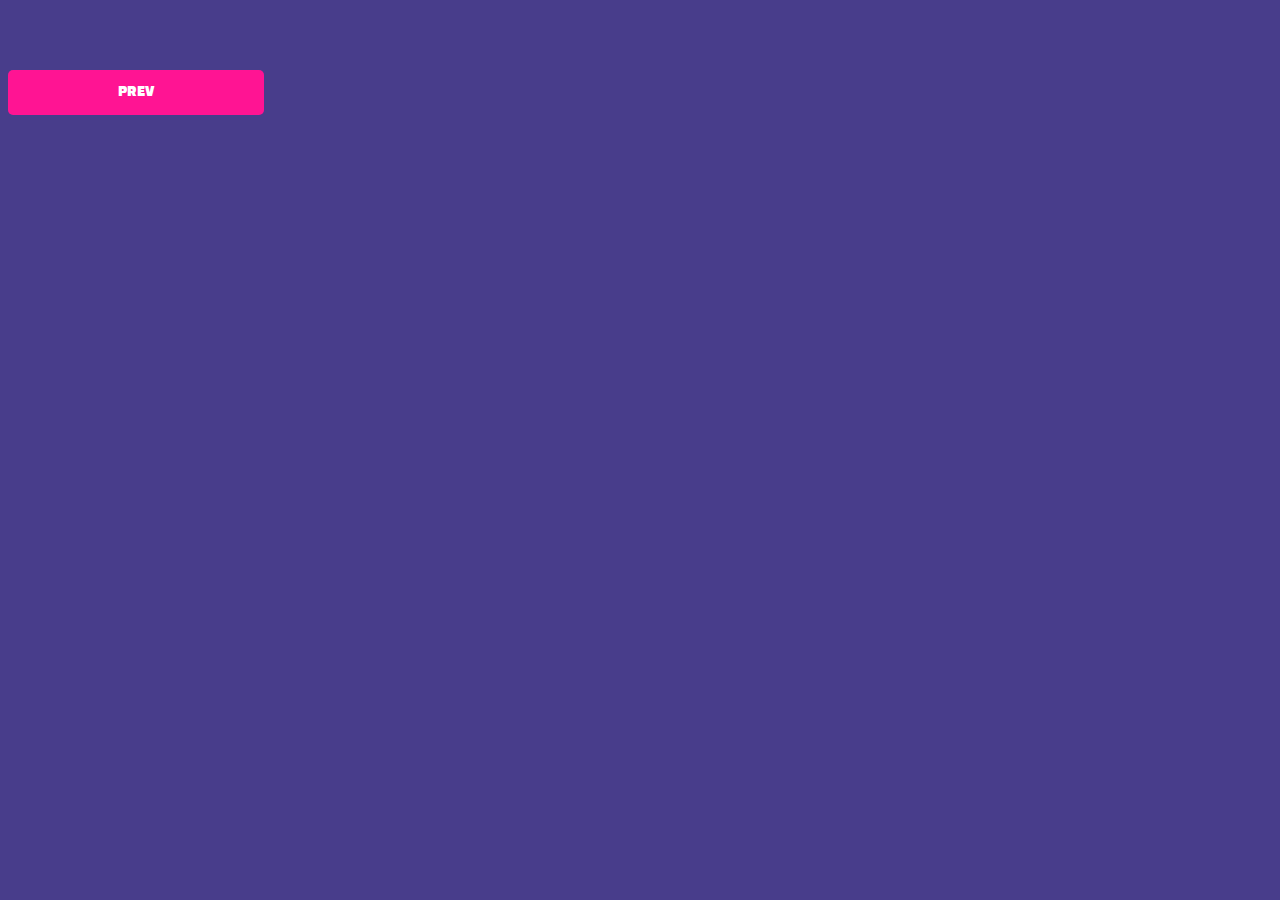
<file: user.html>
<!DOCTYPE html>
<html lang="en">
<head>
    <meta charset="UTF-8">
    <meta http-equiv="X-UA-Compatible" content="IE=edge">
    <meta name="viewport" content="width=device-width, initial-scale=1.0">
    <link rel="stylesheet" href="./user.css">
    <title>내 정보</title>
</head>
<body>
    <button class="prevBtn" onclick="history.back()">PREV</button>
    <h1 class="title">내 정보</h1>
    <h1 class="userName">안녕하세요,</h1>
    <h1 class="userName"> 나일론머스크 님.</h1>
    <h1 class="point">내 포인트 : 0 P</h1>
</body>
</html>
</file>
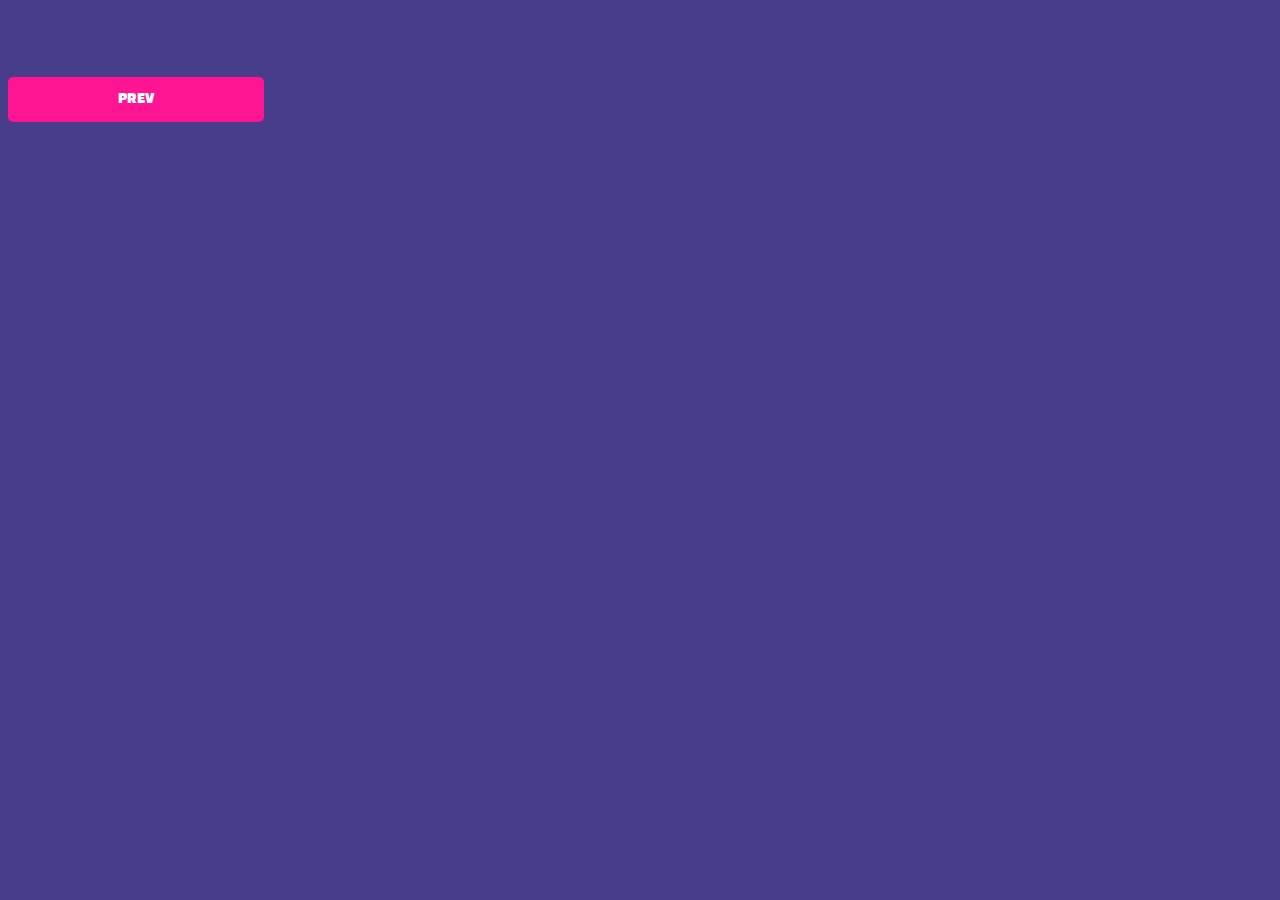
<file: Hackerthon/Project/function.html>
<!DOCTYPE html>
<html lang="en">
<head>
    <meta charset="UTF-8">
    <meta http-equiv="X-UA-Compatible" content="IE=edge">
    <meta name="viewport" content="width=device-width, initial-scale=1.0">
    <link rel="stylesheet" href="./function.css">
    <title>설정</title>
</head>
<body>
    <button class="prevBtn" onclick="history.back()">PREV</button>
    <h1 class="func">기능</h1>
    <a href="./sendEmail.html">
        <h1 class="sendEmail">쓰레기통 설치 건의하기</h1>
    </a>
    <a href="./sendBasicEmail.html">
        <h1 class="sendEmail">관리자에게 건의하기</h1>
    </a>
    <a href="./sendCultureLand.html">
        <h1 class="sendEmail">상품 신청</h1>
    </a>
    <h1 class="btn">상품 목록</h1>
 
    <!-- 세 번째 Modal -->
    <div class="modal">
 
      <!-- 세 번째 Modal의 내용 -->
      <div class="modal-content">
        <span class="close">&times;</span>
        <p>
          <ul class="inflist">
            <h2>$문화생활$</h2>
            <li>문화상품권 1천원권 - 10000p</li>
            <li>문화상품권 5천원권 - 50000p</li>
            <li>문화상품권 1만원권 - 100000p</li>
            <li>도서상품권 1천원권 - 10000p</li>
            <li>도서상품권 5천원권 - 50000p</li>
            <li>도서상품권 1만원권 - 100000p</li>
            <li>구글플레이 기프트카드 5천원권 - 55000p</li>
            <li>구글플레이 기프트카드 1만원권 - 110000p</li>
            <h2>$음료쿠폰$</h2>
            <li>스타벅스 카페라떼 - 59000p</li>
            <li>스타벅스 카페라떼(디카페인) - 59000p</li>
            <li>스타벅스 카라멜 마끼아또 - 59000p</li>
            <li>스타벅스 카페 모카 - 51000p</li>
            <li>스타벅스 카푸치노 - 46000p</li>
            <li>+Grande 사이즈업 - 추가 5000p</li>
            <li>+Venti 사이즈업 - 추가 10000p</li>

          </ul>
        </p>
      </div>
    </div>
    <script src="./function.js"></script>
</body>
</html>
</file>
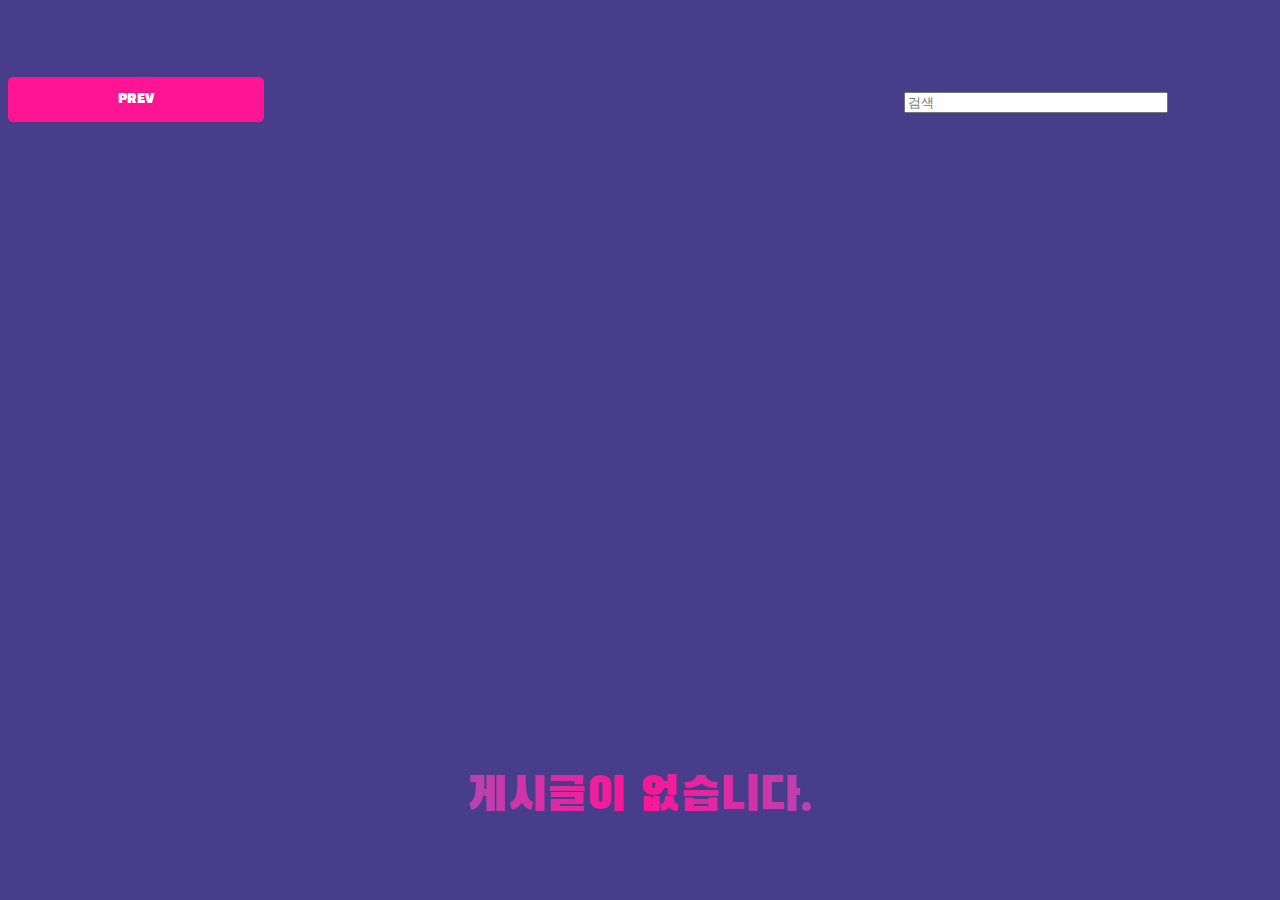
<file: Hackerthon/Project/gesi.html>
<!DOCTYPE html>
<html lang="en">
<head>
  <meta charset="UTF-8">
  <meta http-equiv="X-UA-Compatible" content="IE=edge">
  <meta name="viewport" content="width=device-width, initial-scale=1.0">
  <link rel="stylesheet" href="./gesi.css">
  <title>Document</title>
</head>
<body>
  <button class="prevBtn" onclick="history.back()">PREV</button>
  <h1 class="title">게시판</h1>
  <input class="search" placeholder="검색">
  <h1 class="write">글쓰기</h1>
  <h1 class="noti">게시글이 없습니다.</h1>
</body>
</html>
</file>
<file: test.css>
@import url('https://fonts.googleapis.com/css2?family=Jua&display=swap');
@import url('https://fonts.googleapis.com/css2?family=Anton&display=swap');

body {
    background-color: darkslateblue;
}

@keyframes rotation {
    from {
        transform: rotate(0deg);
    }
    to {
        transform: rotate(360deg);
    }
}

@keyframes upperanimation {
    from{
        opacity: 0;
    }
    to{
        opacity: 1;
        transform: translateY(-100%);
    }
}

@keyframes titlemovement {
    40% {transform:translateY(-50px)
    }

    100%{ transform: translateY(-50%);}

    
}

@keyframes subtitlemovement {
    0% {opacity: 0;}

    50% { opacity: 1; transform:translateY(5%)
    }

    100%{ opacity: 1; transform: translateY(-200%);}

    
}

@keyframes bottommove {
    from {
        opacity: 0;
    }
    to{
        opacity: 1;
    }
}

@keyframes notimove {
    from {
        opacity: 0;
    }
    to {
        opacity: 1;
    }
}

.noti{
    font-size: 14px;
    font-family: 'jua', serif;
    text-align: right;
    margin-top: 0%;
    opacity: 0;
    animation: notimove .5s;
    animation-fill-mode: forwards;
    animation-delay: 2s;

}

.title{
    position: absolute;
    width: 100%;
    font-size: 900%;
    font-weight: bold;
    text-align: center;
    padding-top: 50%;
    font-family: 'Anton', sans-serif;
    background: linear-gradient(to right,  violet, deeppink, purple);
    background-clip: border-box;
    -webkit-background-clip: text;
    -webkit-text-fill-color: transparent;
    border: none;
    animation: titlemovement 2s;
    animation-fill-mode: forwards;
}

.subTitle{
    position: absolute;
    margin-top: 110%;
    width: 100%;
    height: 10%;
    text-align: center;
    font-size: 200%;
    font-family: 'Anton', sans-serif;
    background: linear-gradient(to right, violet,deeppink, purple);
    background-clip: border-box;
    -webkit-background-clip: text;
    -webkit-text-fill-color: transparent;
    border: none;
    animation: subtitlemovement 2s;
    animation-fill-mode: forwards;
}

#map{
    position: absolute;
    width: 55px;
    height: 70px;
    margin-top: 115%;
    margin-left: 11%;
    opacity: 0;
    animation: upperanimation .9s;
    animation-delay: 2s;
    animation-fill-mode: forwards;
}

#pen{
    position: absolute;
    width: 55px;
    height: 95px;
    margin-left: 32%;
    margin-top: 115%;
    opacity: 0;
    animation: upperanimation .9s;
    animation-delay: 2s;
    animation-fill-mode: forwards;
}

#inf{
    position: absolute;
    width: 65px;
    height: 65px;
    margin-left: 52%;
    opacity: 0;
    margin-top: 115%;
    animation: upperanimation .9s;
    animation-delay: 2s;
    animation-fill-mode: forwards;
}

#user{
    position: absolute;
    width: 60px;
    margin-top: 115%;
    height: 60px;
    margin-left: 72%;
    opacity: 0;
    animation: upperanimation .9s;
    animation-delay: 2s;
    animation-fill-mode: forwards;
}

#fun{
    position: absolute;
    width: 40px;
    height: 40px;
    margin-top: 135%;
    margin-left: 30%;
    opacity: 0;
    
    animation: upperanimation 1s;
    animation-fill-mode: forwards;
    animation-delay: 2s;
}

#login{
    position: absolute;
    width: 36px;
    height: 40px;
    margin-top: 135%;
    margin-left: 55%;
    opacity: 0;
    animation: upperanimation 1s;
    animation-fill-mode: forwards;
    animation-delay: 2s;
}
</file>
<file: Hackerthon/Project/test.css>
@import url('https://fonts.googleapis.com/css2?family=Jua&display=swap');
@import url('https://fonts.googleapis.com/css2?family=Anton&display=swap');

body {
    background-color: darkslateblue;
}

@keyframes rotation {
    from {
        transform: rotate(0deg);
    }
    to {
        transform: rotate(360deg);
    }
}

@keyframes upperanimation {
    from{
        opacity: 0;
    }
    to{
        opacity: 1;
        transform: translateY(-100%);
    }
}

@keyframes titlemovement {
    40% {transform:translateY(-50px)
    }

    100%{ transform: translateY(-50%);}

    
}

@keyframes subtitlemovement {
    0% {opacity: 0;}

    50% { opacity: 1; transform:translateY(5%)
    }

    100%{ opacity: 1; transform: translateY(-200%);}

    
}

@keyframes bottommove {
    from {
        opacity: 0;
    }
    to{
        opacity: 1;
    }
}

@keyframes notimove {
    from {
        opacity: 0;
    }
    to {
        opacity: 1;
    }
}

.noti{
    font-size: 14px;
    font-family: 'jua', serif;
    text-align: right;
    margin-top: 0%;
    opacity: 0;
    animation: notimove .5s;
    animation-fill-mode: forwards;
    animation-delay: 2s;

}

.title{
    position: absolute;
    width: 100%;
    font-size: 900%;
    font-weight: bold;
    text-align: center;
    padding-top: 50%;
    font-family: 'Anton', sans-serif;
    background: linear-gradient(to right,  violet, deeppink, purple);
    background-clip: border-box;
    -webkit-background-clip: text;
    -webkit-text-fill-color: transparent;
    border: none;
    animation: titlemovement 2s;
    animation-fill-mode: forwards;
}

.subTitle{
    position: absolute;
    margin-top: 110%;
    width: 100%;
    height: 10%;
    text-align: center;
    font-size: 200%;
    font-family: 'Anton', sans-serif;
    background: linear-gradient(to right, violet,deeppink, purple);
    background-clip: border-box;
    -webkit-background-clip: text;
    -webkit-text-fill-color: transparent;
    border: none;
    animation: subtitlemovement 2s;
    animation-fill-mode: forwards;
}

#map{
    position: absolute;
    width: 55px;
    height: 70px;
    margin-top: 115%;
    margin-left: 11%;
    opacity: 0;
    animation: upperanimation .9s;
    animation-delay: 2s;
    animation-fill-mode: forwards;
}

#pen{
    position: absolute;
    width: 55px;
    height: 95px;
    margin-left: 32%;
    margin-top: 115%;
    opacity: 0;
    animation: upperanimation .9s;
    animation-delay: 2s;
    animation-fill-mode: forwards;
}

#inf{
    position: absolute;
    width: 65px;
    height: 65px;
    margin-left: 52%;
    opacity: 0;
    margin-top: 115%;
    animation: upperanimation .9s;
    animation-delay: 2s;
    animation-fill-mode: forwards;
}

#user{
    position: absolute;
    width: 60px;
    margin-top: 115%;
    height: 60px;
    margin-left: 72%;
    opacity: 0;
    animation: upperanimation .9s;
    animation-delay: 2s;
    animation-fill-mode: forwards;
}

#fun{
    position: absolute;
    width: 40px;
    height: 40px;
    margin-top: 135%;
    margin-left: 30%;
    opacity: 0;
    
    animation: upperanimation 1s;
    animation-fill-mode: forwards;
    animation-delay: 2s;
}

#login{
    position: absolute;
    width: 36px;
    height: 40px;
    margin-top: 135%;
    margin-left: 55%;
    opacity: 0;
    animation: upperanimation 1s;
    animation-fill-mode: forwards;
    animation-delay: 2s;
}
</file>
<file: function.css>
@import url('https://fonts.googleapis.com/css2?family=Black+Han+Sans&display=swap');

@keyframes opacon {
    from {
        opacity: 0;
    }
    to{
        opacity: 1;
    }
}


body{
    background-color: darkslateblue;
}

.func{
    font-size: 70px;
    font-weight: 100;
    font-family: 'Black Han Sans', sans-serif;
    text-align: center;
    width: 100%;
    background: linear-gradient(to right, deepskyblue,deeppink,deepskyblue);
    background-clip: border-box;
    -webkit-background-clip: text;
    -webkit-text-fill-color: transparent;
    opacity: 0;
    animation: opacon .5s;
    animation-fill-mode: forwards;
} 

.sendEmail{
    font-size: 40px;
    font-weight: 100;
    font-family: 'Black Han Sans', sans-serif;
    width: 100%;
    background: linear-gradient(to right, deepskyblue,deeppink,deepskyblue);
    background-clip: border-box;
    -webkit-background-clip: text;
    -webkit-text-fill-color: transparent;
    opacity: 0;
    animation: opacon .5s;
    animation-fill-mode: forwards;
    animation-delay: .5s;
}

.prevBtn{
    font-family: 'Black Han Sans', sans-serif;
    position: absolute;
    z-index: 99;
    width: 20%;
    height: 5%;
    margin-top: 30px;
    background-color: deeppink;
    color: white;
    border: white;
    border-width: 1px;
    border-radius: 5px;
}

@keyframes opacitycont {
    from{
        opacity: 0;
    }
    to{
        opacity: 1;
        transform: translateY(-200px);
    }
}

/* mystyle.css */
/* The Modal (background) */
.modal {
    display: none; /* Hidden by default */
    position: fixed;
    z-index: 100; /* Sit on top */
    left: 0;
    top: 0;
    width: 100%; /* Full width */
    height: 100%; /* Full height */
    overflow: auto; /* Enable scroll if needed */
    background-color: rgb(0,0,0); /* Fallback color */
    background-color: rgba(0,0,0,0.4); /* Black w/ opacity */
}
/* Modal Content/Box */
.modal-content {
    background-color: #fefefe;
    margin: 15% auto; /* 15% from the top and centered */
    padding: 20px;
    border: 1px solid #888;
    width: 90%; /* Could be more or less, depending on screen size */
}
/* The Close Button */
.close {
    color: #aaa;
    float: right;
    font-size: 28px;
    font-weight: bold;
}
.close:hover,
.close:focus {
    color: black;
    text-decoration: none;
    cursor: pointer;
}

.btn {
    font-family: 'Black Han Sans', sans-serif;
    width: 100%;
    background: linear-gradient(to right,deepskyblue,deeppink,deepskyblue);
    background-clip: border-box;
    -webkit-background-clip: text;
    -webkit-text-fill-color: transparent;
    font-size: 40px;
    font-weight: 100;
    opacity: 0;
    animation: opacon .5s;
    animation-delay: .5s;
    animation-fill-mode: forwards;
    z-index: 10;
}
</file>
<file: gesi.css>
@import url('https://fonts.googleapis.com/css2?family=Black+Han+Sans&display=swap');
@import url('https://fonts.googleapis.com/css2?family=Jua&display=swap');

@keyframes opacon {
    from {
        opacity: 0;
    }
    to{
        opacity: 1;
    }
}


body{
    background-color: darkslateblue;
}

.title{
    font-size: 70px;
    font-weight: 100;
    font-family: 'Black Han Sans', sans-serif;
    text-align: center;
    width: 100%;
    background: linear-gradient(to right, deepskyblue,deeppink,deepskyblue);
    background-clip: border-box;
    -webkit-background-clip: text;
    -webkit-text-fill-color: transparent;
    opacity: 0;
    animation: opacon .5s;
    animation-fill-mode: forwards;
} 

.search {
    position: absolute;
    width: 20%;
    margin-top: -7%;
    margin-left: 70%;
}

.write{
    position: absolute;
    width: 100%;
    margin-top: -7%;
    text-align: left;
    font-family: 'Black Han Sans', sans-serif;
    background: linear-gradient(to right, deepskyblue,deeppink,deepskyblue);
    background-clip: border-box;
    -webkit-background-clip: text;
    -webkit-text-fill-color: transparent;
    font-weight: 100;
}

.noti{
    width: 100%;
    font-size: 300%;
    text-align: center;
    font-family: 'Black Han Sans', sans-serif;
    background: linear-gradient(to right, deepskyblue,deeppink,deepskyblue);
    background-clip: border-box;
    -webkit-background-clip: text;
    -webkit-text-fill-color: transparent;
    margin-top: 50%;
    font-weight: 100;
}

.gongji{
    border-radius: 10px;
    background-color: red;
    border-color: ghostwhite;
    color: ghostwhite;
    font-family: 'jua', serif;
    margin-left: -30px;
}

.para{
    font-family: 'jua', serif;
    color: ghostwhite;
    margin-left: 30px;
}

.prevBtn{
    font-family: 'Black Han Sans', sans-serif;
    position: absolute;
    z-index: 99;
    width: 20%;
    height: 5%;
    margin-top: 30px;
    background-color: deeppink;
    color: white;
    border: white;
    border-width: 1px;
    border-radius: 5px;
}
</file>
<file: info.css>
@import url('https://fonts.googleapis.com/css2?family=Jua&display=swap');
@import url('https://fonts.googleapis.com/css2?family=Black+Han+Sans&display=swap');

body{
    background-color: darkslateblue;
}

@keyframes titlemove {
    0%{
        opacity: 0;
    }
    50%{
        opacity:1;
    }

    100%{
        opacity:1; transform: translateY(-150px);
    }
}

@keyframes opacitycont {
    from{
        opacity: 0;
    }
    to{
        opacity: 1;
        transform: translateY(-200px);
    }
}

/* mystyle.css */
/* The Modal (background) */
.modal {
    display: none; /* Hidden by default */
    position: fixed;
    z-index: 100; /* Sit on top */
    left: 0;
    top: 0;
    width: 100%; /* Full width */
    height: 100%; /* Full height */
    overflow: auto; /* Enable scroll if needed */
    background-color: rgb(0,0,0); /* Fallback color */
    background-color: rgba(0,0,0,0.4); /* Black w/ opacity */
}
/* Modal Content/Box */
.modal-content {
    background-color: #fefefe;
    margin: 15% auto; /* 15% from the top and centered */
    padding: 20px;
    border: 1px solid #888;
    width: 90%; /* Could be more or less, depending on screen size */
}
/* The Close Button */
.close {
    color: #aaa;
    float: right;
    font-size: 28px;
    font-weight: bold;
}
.close:hover,
.close:focus {
    color: black;
    text-decoration: none;
    cursor: pointer;
}

.title{
    margin-top: 170px;
    font-size: 47px;
    font-weight: 100;
    font-family: 'Black Han Sans', sans-serif;
    text-align: center;
    width: 100%;
    background: linear-gradient(to right, skyblue,deepskyblue,deeppink,deepskyblue,skyblue);
    background-clip: border-box;
    -webkit-background-clip: text;
    -webkit-text-fill-color: transparent;
    animation: titlemove 1s;
    animation-fill-mode: forwards;
}

.btn {
    font-family: 'Black Han Sans', sans-serif;
    margin-left: 15px;
    margin-top: 100px;
    width: 100%;
    background: linear-gradient(to right, skyblue,deepskyblue,deeppink,deepskyblue,skyblue);
    background-clip: border-box;
    -webkit-background-clip: text;
    -webkit-text-fill-color: transparent;
    font-size: 45px;
    font-weight: 100;
    opacity: 0;
    animation: opacitycont .5s;
    animation-delay: 1s;
    animation-fill-mode: forwards;
}
.prevBtn{
    font-family: 'Black Han Sans', sans-serif;
    position: absolute;
    z-index: 99;
    width: 20%;
    height: 5%;
    margin-top: -100px;
    background-color: deeppink;
    color: white;
    border: white;
    border-width: 1px;
    border-radius: 5px;
}
</file>
<file: login.css>
@import url('https://fonts.googleapis.com/css2?family=Black+Han+Sans&display=swap');

body{
    background-color: darkslateblue;
}

@keyframes opacon{
    from{
        opacity: 0;
    }
    to{
        opacity: 1;
        transform: translateY(-50px);
    }
}

.main_container{
    margin-top: 50px;
    border: 0px solid;
    opacity: 0;
    animation: opacon .7s;
    animation-fill-mode: forwards;
}

.login_container{
    width: 380px; 
    height: 520px; 
    margin: auto; 
    border-radius: 3px; 
    box-shadow: 0px 0px 20px #000;
}

.form_container{
    width: 300px;
    margin: auto;
}

.form_title_div{
    margin: auto; 
    text-align: center;
}

.form_title_p{
    font-weight: bold; 
    font-size: 22px; 
    display: inline-block; 
    padding-top: 8px;
}

.form_input{
    width: 98%; 
    height: 30px; 
    border: 1px solid; 
    border-radius: 3px; 
    border-color: gray;
}

.form_item_name{
    color: gray;
}

.form_text_alert{
    height: 20px;
}

.form_text_alert_padding{
    padding-bottom: 10px;
}

.form_submit_button{
    width: 100%; 
    height: 44px; 
    background-color: rgb(83, 154, 236); 
    border: 1px; 
    border-radius: 3px; 
    color: white; 
    font-size: 17px; 
    font-weight: 500;
}

.prevBtn{
    font-family: 'Black Han Sans', sans-serif;
    position: absolute;
    z-index: 99;
    width: 20%;
    height: 5%;
    margin-top: 30px;
    background-color: deeppink;
    color: white;
    border: white;
    border-width: 1px;
    border-radius: 5px;
}
</file>
<file: map.css>
@import url('https://fonts.googleapis.com/css2?family=Black+Han+Sans&display=swap');

body{
    background-color: darkslateblue;
}

.prevBtn{
    font-family: 'Black Han Sans', sans-serif;
    position: absolute;
    z-index: 99;
    width: 20%;
    height: 5%;
    margin-top: 30px;
    background-color: deeppink;
    color: white;
    border: white;
    border-width: 1px;
    border-radius: 5px;
}
</file>
<file: user.css>
@import url('https://fonts.googleapis.com/css2?family=Black+Han+Sans&display=swap');

@keyframes opacon {
    from{
        opacity: 0;
    }
    to{
        opacity: 1;
    }
}

body {
    background-color: darkslateblue;
}

.title{
    font-size: 60px;
    font-weight: 100;
    width: 100%;
    text-align: center;
    background: linear-gradient(to right, skyblue,deepskyblue,deeppink,deepskyblue,skyblue);
    background-clip: border-box;
    -webkit-background-clip: text;
    -webkit-text-fill-color: transparent;
    font-family: 'Black Han Sans', sans-serif;
    opacity: 0;
    animation: opacon .5s;
    animation-fill-mode: forwards;
}

.userName{
    font-size: 40px;
    font-weight: 100;
    width: 100%;
    background: linear-gradient(to right, skyblue,deepskyblue,deeppink,deepskyblue,skyblue);
    background-clip: border-box;
    -webkit-background-clip: text;
    -webkit-text-fill-color: transparent;
    font-family: 'Black Han Sans', sans-serif;
    opacity: 0;
    animation: opacon .5s;
    animation-fill-mode: forwards;
    animation-delay: .5s;
    
}

.point {
    font-size: 40px;
    font-weight: 100;
    width: 100%;
    margin-top: 200px;
    color: ghostwhite;
    font-family: 'Black Han Sans', sans-serif;
    opacity: 0;
    animation: opacon .5s;
    animation-fill-mode: forwards;
    animation-delay: .5s;
}

.prevBtn{
    font-family: 'Black Han Sans', sans-serif;
    position: absolute;
    z-index: 99;
    width: 20%;
    height: 5%;
    margin-top: 30px;
    background-color: deeppink;
    color: white;
    border: white;
    border-width: 1px;
    border-radius: 5px;
}
</file>
<file: Hackerthon/Project/function.css>
@import url('https://fonts.googleapis.com/css2?family=Black+Han+Sans&display=swap');

@keyframes opacon {
    from {
        opacity: 0;
    }
    to{
        opacity: 1;
    }
}


body{
    background-color: darkslateblue;
}

.func{
    font-size: 70px;
    font-weight: 100;
    font-family: 'Black Han Sans', sans-serif;
    text-align: center;
    width: 100%;
    background: linear-gradient(to right, deepskyblue,deeppink,deepskyblue);
    background-clip: border-box;
    -webkit-background-clip: text;
    -webkit-text-fill-color: transparent;
    opacity: 0;
    animation: opacon .5s;
    animation-fill-mode: forwards;
} 

.sendEmail{
    font-size: 40px;
    font-weight: 100;
    font-family: 'Black Han Sans', sans-serif;
    width: 100%;
    background: linear-gradient(to right, deepskyblue,deeppink,deepskyblue);
    background-clip: border-box;
    -webkit-background-clip: text;
    -webkit-text-fill-color: transparent;
    opacity: 0;
    animation: opacon .5s;
    animation-fill-mode: forwards;
    animation-delay: .5s;
}

.prevBtn{
    font-family: 'Black Han Sans', sans-serif;
    position: absolute;
    z-index: 99;
    width: 20%;
    height: 5%;
    margin-top: 30px;
    background-color: deeppink;
    color: white;
    border: white;
    border-width: 1px;
    border-radius: 5px;
}

@keyframes opacitycont {
    from{
        opacity: 0;
    }
    to{
        opacity: 1;
        transform: translateY(-200px);
    }
}

/* mystyle.css */
/* The Modal (background) */
.modal {
    display: none; /* Hidden by default */
    position: fixed;
    z-index: 100; /* Sit on top */
    left: 0;
    top: 0;
    width: 100%; /* Full width */
    height: 100%; /* Full height */
    overflow: auto; /* Enable scroll if needed */
    background-color: rgb(0,0,0); /* Fallback color */
    background-color: rgba(0,0,0,0.4); /* Black w/ opacity */
}
/* Modal Content/Box */
.modal-content {
    background-color: #fefefe;
    margin: 15% auto; /* 15% from the top and centered */
    padding: 20px;
    border: 1px solid #888;
    width: 90%; /* Could be more or less, depending on screen size */
}
/* The Close Button */
.close {
    color: #aaa;
    float: right;
    font-size: 28px;
    font-weight: bold;
}
.close:hover,
.close:focus {
    color: black;
    text-decoration: none;
    cursor: pointer;
}

.btn {
    font-family: 'Black Han Sans', sans-serif;
    width: 100%;
    background: linear-gradient(to right,deepskyblue,deeppink,deepskyblue);
    background-clip: border-box;
    -webkit-background-clip: text;
    -webkit-text-fill-color: transparent;
    font-size: 40px;
    font-weight: 100;
    opacity: 0;
    animation: opacon .5s;
    animation-delay: .5s;
    animation-fill-mode: forwards;
    z-index: 10;
}
</file>
<file: Hackerthon/Project/gesi.css>
@import url('https://fonts.googleapis.com/css2?family=Black+Han+Sans&display=swap');

@keyframes opacon {
    from {
        opacity: 0;
    }
    to{
        opacity: 1;
    }
}


body{
    background-color: darkslateblue;
}

.title{
    font-size: 70px;
    font-weight: 100;
    font-family: 'Black Han Sans', sans-serif;
    text-align: center;
    width: 100%;
    background: linear-gradient(to right, deepskyblue,deeppink,deepskyblue);
    background-clip: border-box;
    -webkit-background-clip: text;
    -webkit-text-fill-color: transparent;
    opacity: 0;
    animation: opacon .5s;
    animation-fill-mode: forwards;
} 

.search {
    position: absolute;
    width: 20%;
    margin-top: -7%;
    margin-left: 70%;
}

.write{
    position: absolute;
    width: 100%;
    margin-top: -7%;
    text-align: left;
    font-family: 'Black Han Sans', sans-serif;
    background: linear-gradient(to right, deepskyblue,deeppink,deepskyblue);
    background-clip: border-box;
    -webkit-background-clip: text;
    -webkit-text-fill-color: transparent;
    font-weight: 100;
}

.noti{
    width: 100%;
    font-size: 300%;
    text-align: center;
    font-family: 'Black Han Sans', sans-serif;
    background: linear-gradient(to right, deepskyblue,deeppink,deepskyblue);
    background-clip: border-box;
    -webkit-background-clip: text;
    -webkit-text-fill-color: transparent;
    margin-top: 50%;
    font-weight: 100;
}

.prevBtn{
    font-family: 'Black Han Sans', sans-serif;
    position: absolute;
    z-index: 99;
    width: 20%;
    height: 5%;
    margin-top: 30px;
    background-color: deeppink;
    color: white;
    border: white;
    border-width: 1px;
    border-radius: 5px;
}
</file>
